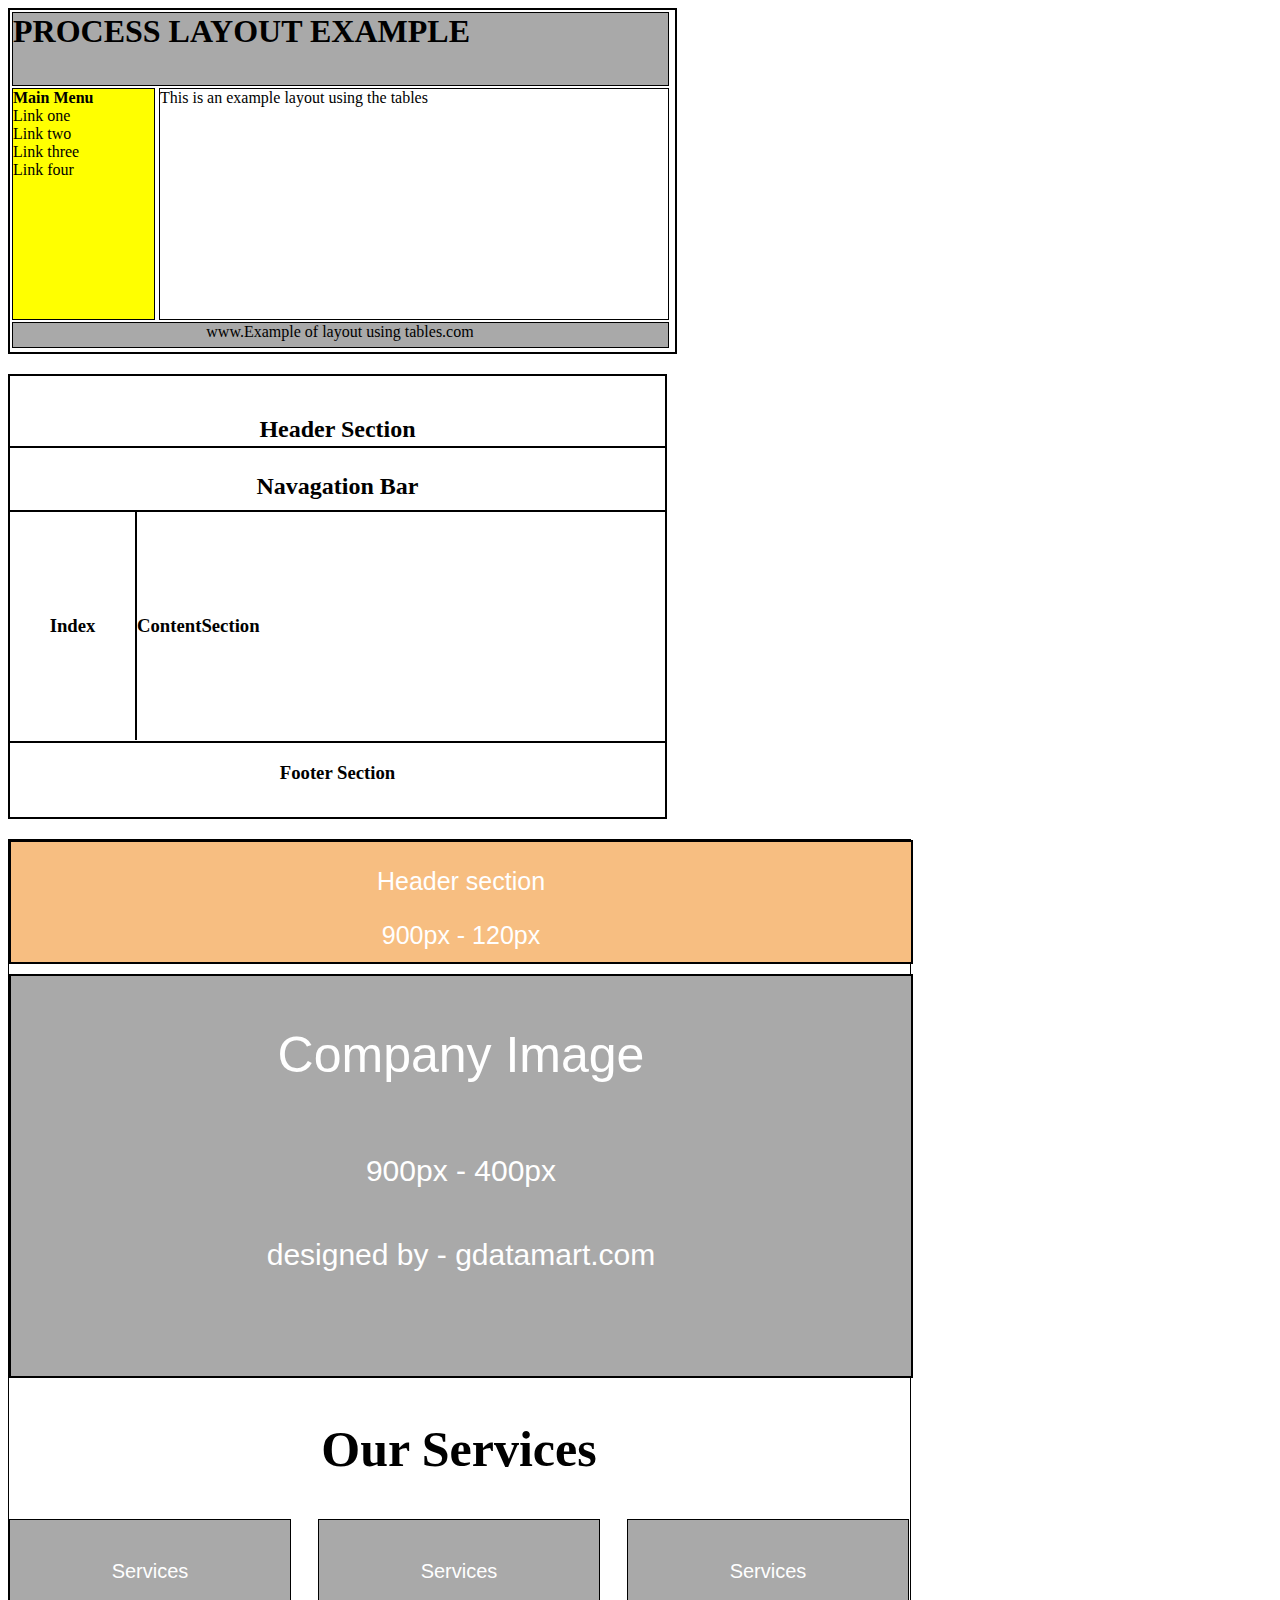
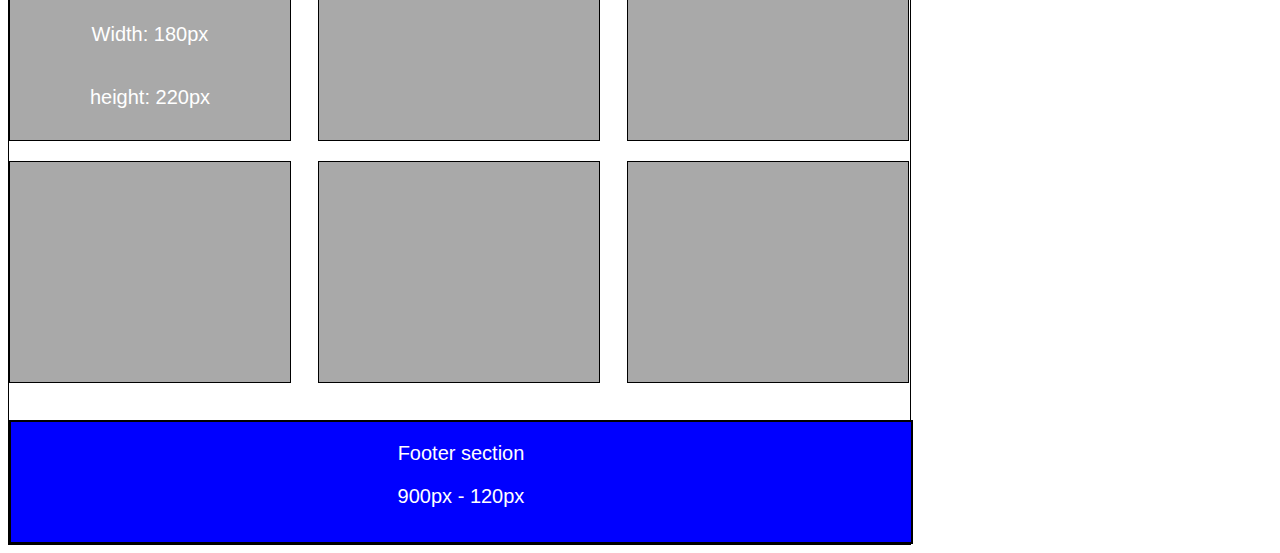
<file: BTTHSO1/index.html>
<!doctype html>
<html lang="en">
<head>
    <meta charset="UTF-8">
    <meta name="viewport"
          content="width=device-width, user-scalable=no, initial-scale=1.0, maximum-scale=1.0, minimum-scale=1.0">
    <meta http-equiv="X-UA-Compatible" content="ie=edge">
    <link rel="stylesheet" href="style.css">
    <title>BAI TAP THƯC HANH SO 1</title>
    
</head>
<body>
<div id="tongQuat">
    <div class="Process">
        <header class="header">
            <h1> PROCESS LAYOUT EXAMPLE</h1>
        </header>
        <div class="left">
            <ul>
                <li><a>Main Menu</a></li>
                <li>Link one</li>
                <li>Link two</li>
                <li>Link three</li>
                <li>Link four</li>

            </ul>
        </div>
        <div class="center">
            <p>This is an example layout using the tables</p>
        </div>
        <div class="footer">
            <p>www.Example of layout using tables.com</p>
        </div>
    </div>

    <div class="headerSection">
        <div class="headers">
            <header class="header1">
                <h2 class="h1">Header Section</h2>
                <h2 class="h2">Navagation Bar</h2>
            </header>
        </div>
        <div class="center1">
            <h3 class="index">Index</h3>
            <h3 class="ContentSection">ContentSection</h3>
        </div>
        <div class="footer1">
            <h3>Footer Section</h3>

        </div>
    </div>

    <div class="last">
        <div class="HeaserSection">
            <p>Header section</p>
            <p>900px - 120px</p>
        </div>
        <div class="CompanyImage">
            <p class="c1">Company Image</p>
            <p>900px - 400px</p>
            <p>designed by - gdatamart.com</p>
        </div>
        <div class="OutServices">
            <h2>Our Services</h2>
            <div class="row">
                <div class="image">
                    <p>Services</p>
                    <p>Width: 180px</p>
                    <p>height: 220px</p>
                </div>
                <div class="image">
                    <p>Services</p>
                </div>
                <div class="image">
                    <p>Services</p>
                </div>
            </div>
            <div class="row">
                <div class="image">
                    <p></p>
                </div>
                <div class="image">
                    <p></p>
                </div>
                <div class="image">
                    <p></p>
                </div>
            </div>
        </div>

        <div class="footer3">
            <p>Footer section</p>
            <p>900px - 120px</p>
        </div>
    </div>

</div>
</body>
</html>
</file>
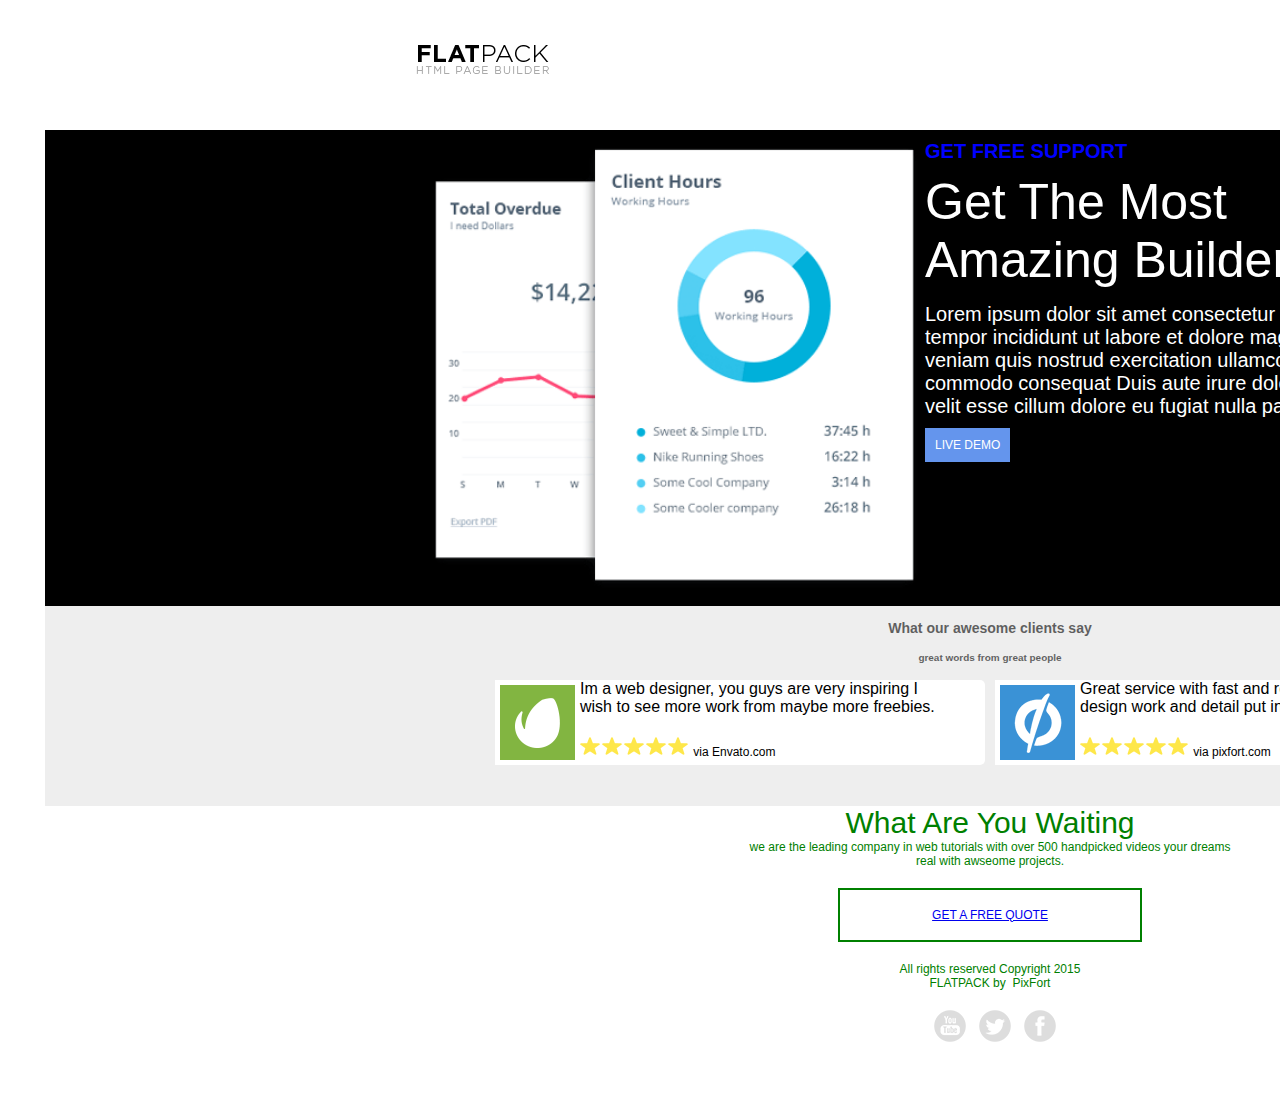
<file: BTTHSO2/page a/index.html>
<!DOCTYPE html>
<html lang="en">
<head>

    <meta charset="utf-8">
    <title></title>

    <link href="stylesheets/font-awesome.css" rel="stylesheet">

    <link rel="shortcut icon" href="images/favicon.ico">
    <link rel="apple-touch-icon" href="images/apple-touch-icon.png">
    <link rel="apple-touch-icon" sizes="72x72" href="images/apple-touch-icon-72x72.png">
    <link rel="apple-touch-icon" sizes="114x114" href="images/apple-touch-icon-114x114.png">
    <link rel="stylesheet" href="Style.css">

</head>
<body>

<div id="page" class="page">

    <div class="pixfort_normal_1" id="section_normal_1">
        <div class="header_style pix_builder_bg">
            <div class="container">
                <div class="sixteen columns">
                    <div class="one-third column alpha">
                        <img src="images/1_normal/logo.png" alt="">
                    </div>
                    <div class="two-thirds column omega">
                            <a href="#" class="slow_fade social_button"><img src="images/social_icons/yt.png" alt=""></a>
                            <a href="#" class="slow_fade social_button"><img src="images/social_icons/twitter.png" alt=""></a>
                            <a href="#" class="slow_fade social_button"><img src="images/social_icons/facebook.png" alt=""></a>
      			       <div class="htext_style">
                            <span class="editContent">
                                <span class="pix_text">Stay connected</span>
                            </span>
                        </div>
                    </div>
  		        </div>
            </div><!-- container -->
        </div>
    </div><div class="big_padding dark pix_builder_bg" id="section_normal_4_2">
        <div class="container">
            <div class="sixteen columns">
                <div class="eight columns alpha pix_container">
                    <img src="images/main/software-img-4.png" class="img_style" alt="">
                </div>
                <div class="eight columns omega">
                        <span class="bold_text big_text blue_text editContent">GET FREE SUPPORT</span>
                        <p class="big_title bold_text editContent">Get The Most Amazing Builder!</p>
                        <p class="normal_text light_gray editContent">Lorem ipsum dolor sit amet consectetur adipiscing elit sed do eiusmod tempor incididunt ut labore et dolore magna aliqua Ut enim ad minim veniam quis nostrud exercitation ullamco laboris nisi ut aliquip ex commodo consequat Duis aute irure dolor in reprehenderit in voluptate velit esse cillum dolore eu fugiat nulla pariatur.</p>
                        <a href="#" class="pix_button btn_normal pix_button_flat blue_bg bold_text">
                            <i class="pi pixicon-eye"></i> 
                            <span>LIVE DEMO</span>
                        </a> 
                </div>
            </div>
        </div>
    </div><div class="pixfort_normal_1" id="section_normal_6">
        <div class="envato_unbounce pix_builder_bg">
            <div class="container">
                <h3 class="L1_style">
                    <span class="editContent pix_text">What our awesome clients say</span>
                </h3>
                <h5 class="L2_style">
                    <span class="editContent pix_text">great words from great people</span>
                </h5>
                <div class="eight columns stbox alpha">
                    <div class="box_1 pix_builder_bg">
                        <div class="b_style">
                            <img src="images/testimonials/envato-logo.png" class="logo_style" alt="">
                       </div>
                       <div class="txt_style">
                            <p class="txt editContent">Im a web designer, you guys are very inspiring I wish to see more work from maybe more freebies.</p>
                            <span class="stars_span">
                                <img src="images/1_normal/stars.original.png" alt="">
                                <span class="env_st editContent ">
                                    <span class="pix_text">via Envato.com</span>
                                </span>
                            </span>
                       </div>
                   </div>
                </div>
                <div class="eight columns stbox omega">
                    <div class="box_2 pix_builder_bg">
                        <div class="b_style">
                            <img src="images/testimonials/unboune-logo.png" class="logo_style" alt="">
                       </div>
                       <div class="txt_style">
                            <p class="txt editContent">Great service with fast and relible support The design work and detail put into themes are great.</p>
                            <span class="stars_span">
                                <img src="images/1_normal/stars.original.png" alt="">
                                <span class="env_st editContent ">
                                    <span class="pix_text">via pixfort.com</span>
                                </span>
                            </span>
                        </div>
                    </div>
                </div>
            </div>
        </div>
    </div><div class="pixfort_agency_14" id="section_agency_5">
			<div class="foot_st pix_builder_bg">
				<div class="container ">
					<div class="sixteen columns center_text">
						<div class="f1_style"><span class="editContent"><span class="pix_text">What Are You Waiting</span></span></div>
						<div class="f2_style"><span class="editContent"><span class="pix_text">we are the leading company in web tutorials with over 500 handpicked videos your dreams real with awseome projects.</span></span></div>
						<div class="second_link">
							<span class="get_2_btn "><a class="slow_fade" href="#">GET A FREE QUOTE</a></span>
						</div>
						<div class="rights_st"><span class="editContent"><span class="pix_text">All rights reserved Copyright 2015</span></span></div>
						<span class="editContent">
							<span class="pix_text">
								<span class="rights_st">FLATPACK by&nbsp;</span>   <span class="pixfort_st">PixFort</span>
							</span>
						</span>
						<div class="clearfix"></div>
						<div class="center_btn center_text pix_inline_block">
							<a href="#" class="slow_fade social_button "><img src="images/social_icons/yt.png"></a>
							<a href="#" class="slow_fade social_button"><img src="images/social_icons/twitter.png"></a>
							<a href="#" class="slow_fade social_button"><img src="images/social_icons/facebook.png"></a>
						</div>
				</div>
			</div>
		</div>
	</div></div>


</body>
</html>
</file>
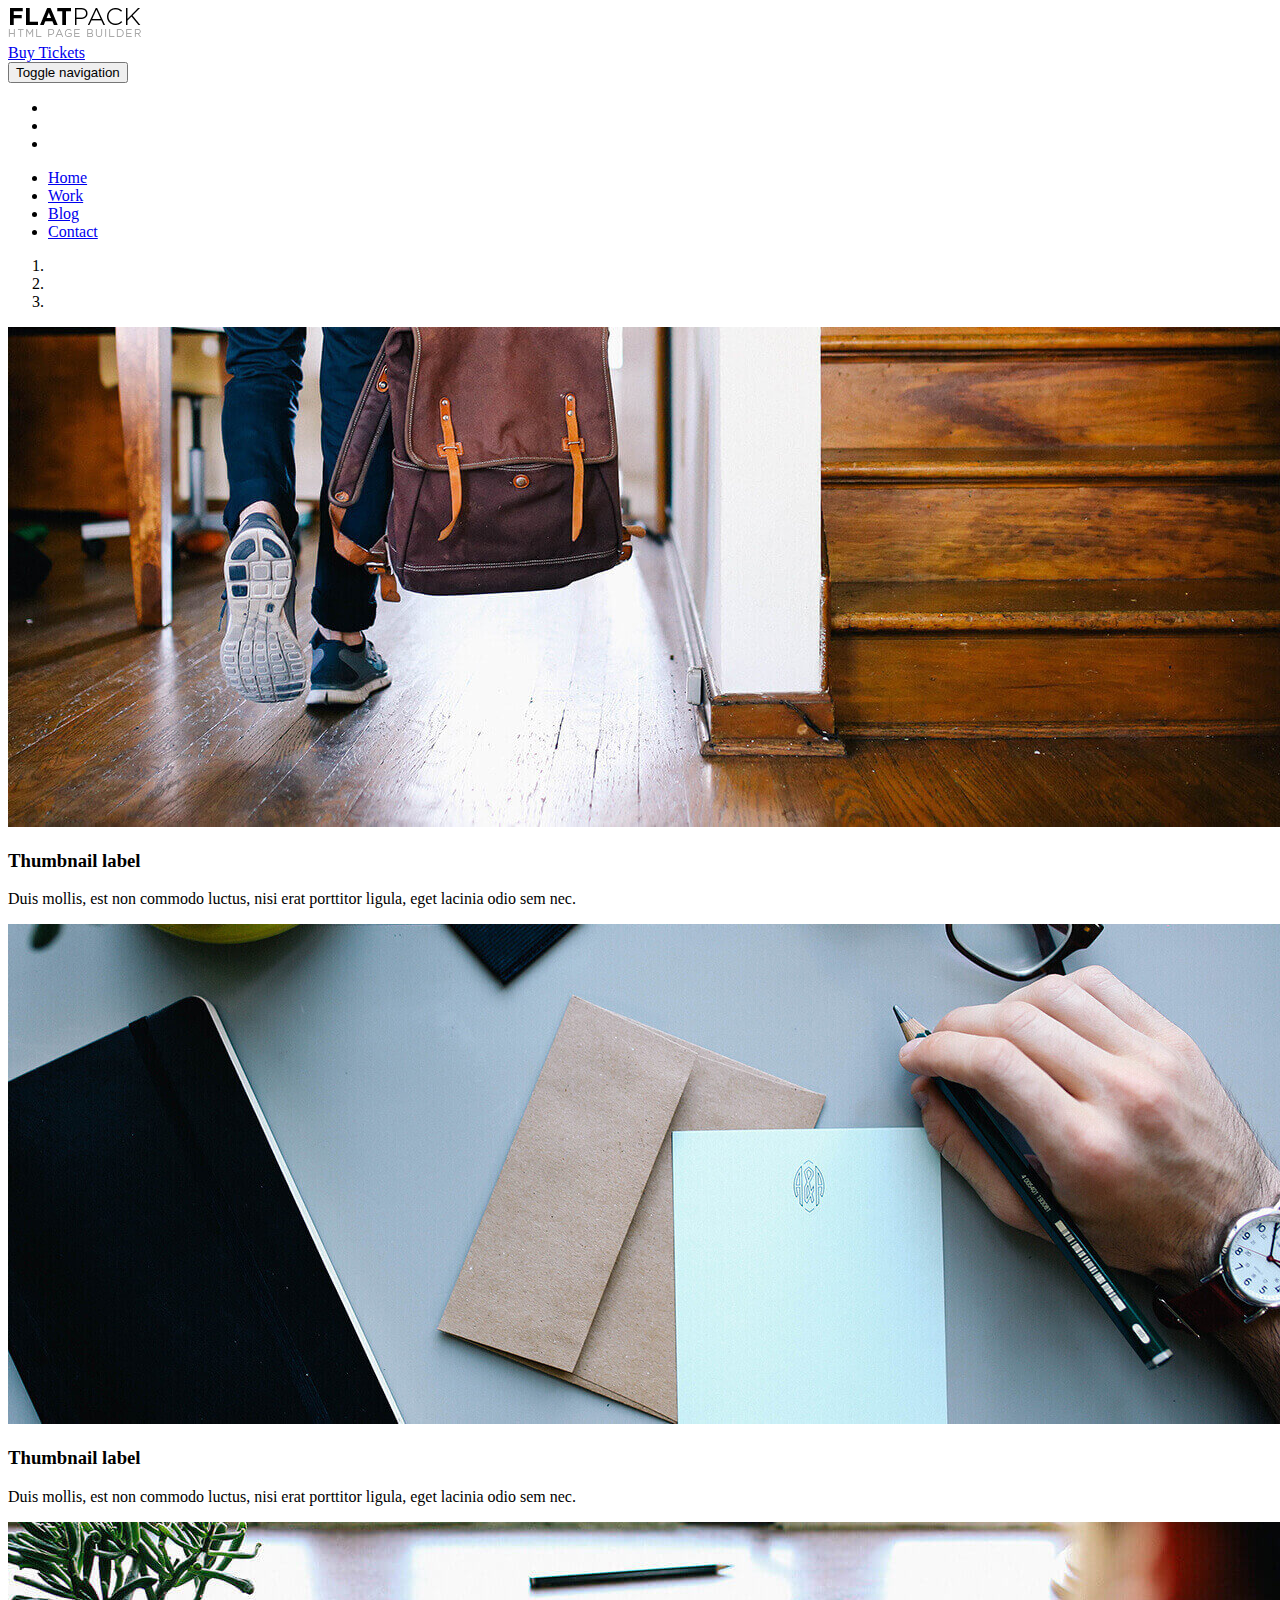
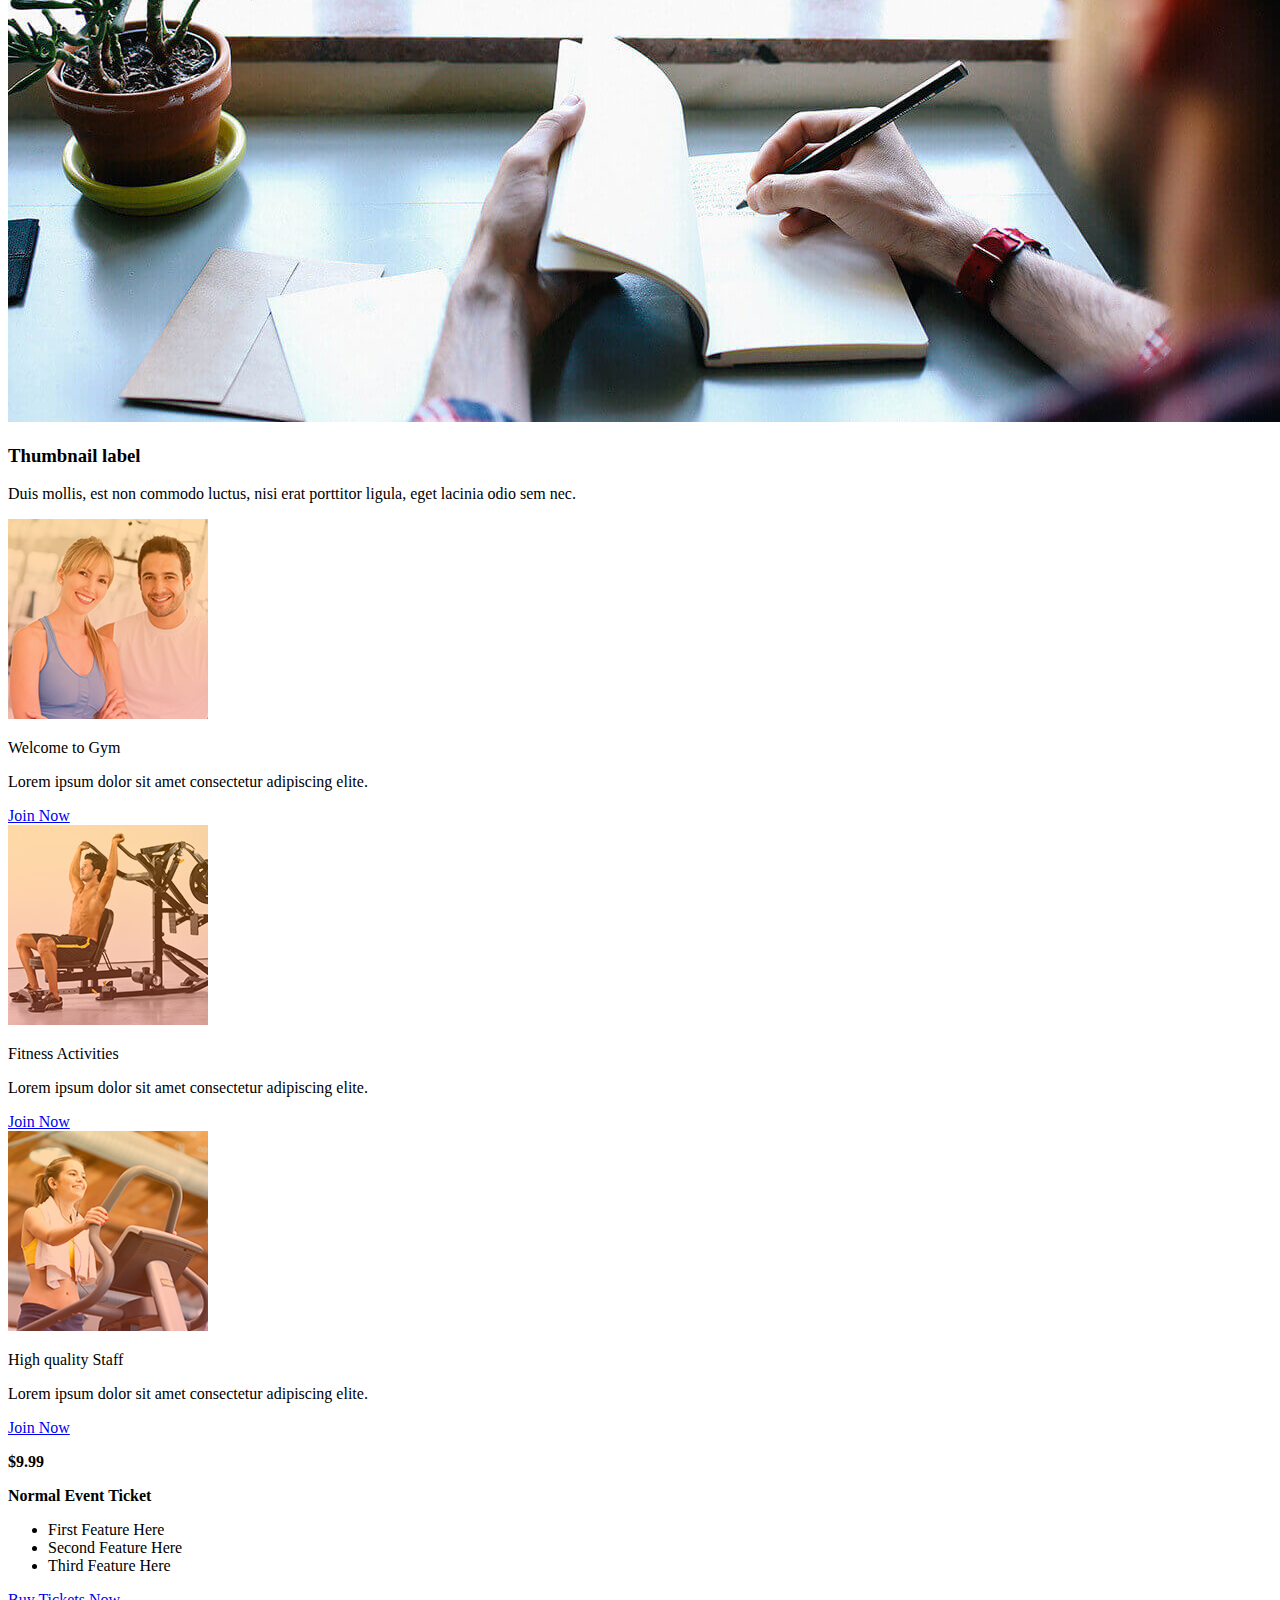
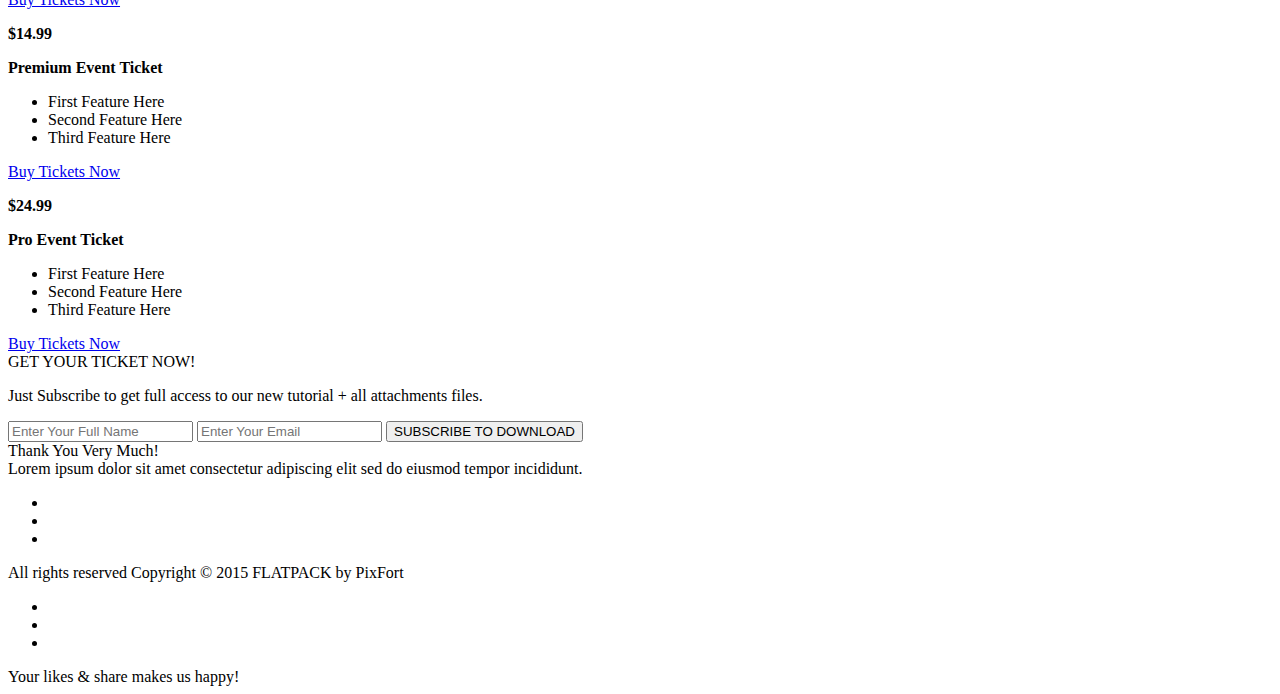
<file: BTTHSO2/page b/index.html>
<!DOCTYPE html>
<html lang="en">
<head>
    <meta charset="utf-8">
    <title></title>
    <link href="stylesheets/font-awesome.css" rel="stylesheet">
    <link rel="shortcut icon" href="images/favicon.ico">
    <link rel="apple-touch-icon" href="images/apple-touch-icon.png">
    <link rel="apple-touch-icon" sizes="72x72" href="images/apple-touch-icon-72x72.png">
    <link rel="apple-touch-icon" sizes="114x114" href="images/apple-touch-icon-114x114.png">
</head>
<body>
<div id="page" class="page">            
    <div class="light_gray_bg small_padding pix_builder_bg" id="section_text_2">
            <div class="container">
                <div class="eight columns alpha mobile_center">
                    <img class="extra_small_padding padding_left_10" src="images/main/logo.png" alt="">
                </div>
                <div class="eight columns omega right_text mobile_center">
                    <a href="#" class="pix_button btn_normal small_wide_button small_bold bold_text orange_bg ">
                        <span>Buy Tickets</span>
                    </a> 
                </div>
            </div>
        </div>


        <div class="" id="section_header_1">
            <div class="header_style header_nav_1 pix_builder_bg">
                <div class="container">
                    <div class="sixteen columns firas2">
                        <nav role="navigation" class="navbar navbar-white navbar-embossed navbar-lg pix_nav_1">
                            <div class="containerss">                            
                                <div class="navbar-header">
                                    <button data-target="#navbar-collapse-02" data-toggle="collapse" class="navbar-toggle" type="button">
                                        <span class="sr-only">Toggle navigation</span>
                                    </button>
                                    
                                </div>
                                <div class="padding_25 right_socials">
                                        <ul class="bottom-icons">
                                            <li><a class="pi pixicon-facebook2 light_gray" href="#fakelink"></a></li>
                                            <li><a class="pi pixicon-twitter2 light_gray" href="#fakelink"></a></li>
                                            <li><a class="pi pixicon-instagram light_gray" href="#fakelink"></a></li>
                                        </ul>
                                    </div>
                                <div id="navbar-collapse-02" class="collapse navbar-collapse">
                                    <ul class="nav navbar-nav navbar-left">
                                        <li class="active propClone"><a href="#">Home</a></li>
                                        <li class="propClone"><a href="#">Work</a></li>
                                        <li class="propClone"><a href="#">Blog</a></li>
                                        <li class="propClone"><a href="#">Contact</a></li>
                                    </ul>
                                </div><!-- /.navbar-collapse -->
                            </div><!-- /.container -->
                        </nav>
                    </div>
                </div><!-- container -->
            </div>
        </div>
		<div class="pixfort_pix_slider pix_builder_bg" id="section_slider">
        <div class="container">
            <div class="sixteen columns">
                <div id="myCarousel" class="carousel slide" data-interval="false">    					
                    <!-- Indicators -->
                    <ol class="carousel-indicators">
                        <li data-target="#myCarousel" data-slide-to="0" class="active"></li>
                        <li data-target="#myCarousel" data-slide-to="1"></li>
                        <li data-target="#myCarousel" data-slide-to="2"></li>
                    </ol>
                    <!-- Wrapper for slides -->
                    <div class="carousel-inner">
                        <div class="item active">
                            <img src="images/main/image-1.jpg" alt="">
                            <div class="carousel-caption editContent">
                                <h3>Thumbnail label</h3>
                                <p>Duis mollis, est non commodo luctus, nisi erat porttitor ligula, eget lacinia odio sem nec.</p>
                            </div>
                        </div>
                        <div class="item">
                            <img src="images/main/image-2.jpg" alt="">
                            <div class="carousel-caption editContent">
                                <h3>Thumbnail label</h3>
                                <p>Duis mollis, est non commodo luctus, nisi erat porttitor ligula, eget lacinia odio sem nec.</p>
                            </div>
                        </div>
                        <div class="item">
                            <img src="images/main/image-3.jpg" alt="">
                            <div class="carousel-caption editContent">
                                <h3>Thumbnail label</h3>
                                <p>Duis mollis, est non commodo luctus, nisi erat porttitor ligula, eget lacinia odio sem nec.</p>
                            </div>
                        </div>
                    </div>
                    <!-- Controls -->
                    <a class="left carousel-control fui-arrow-left" href="#myCarousel" data-slide="prev"></a>
                    <a class="right carousel-control fui-arrow-right" href="#myCarousel" data-slide="next"></a>
                </div>
            </div>
        </div><!-- /.container -->
    </div><div class="pixfort_gym_13 pix_builder_bg" id="section_gym_4">
    <div class="gym_life">
    	<div class="container">
    		<div class="sixteen columns  gym_life">

               <div class="top_padding">
                    <div class="one-third column alpha">
                        <div class="part_st">
                            <div class="img_gym_st"><img src="images/13_gym/1.jpg" class="logo_style" alt=""></div>
            				<div class="text_gym_style">
            					<p class="gym_st"><span class="editContent">Welcome to Gym</span></p>
            					<p class="gym_text"><span class="editContent">Lorem ipsum dolor sit amet consectetur adipiscing elite.</span></p>
            				</div>

                            <span class="link_3_btn editContent"><a class="slow_fade pix_text" href="#">Join Now</a></span>
                        </div>
                    </div>
                    <div class="one-third column ">
                        <div class="part_st">
        					<div class="img_gym_st"><img src="images/13_gym/2.jpg" class="logo_style" alt=""></div>
            				<div class="text_gym_style">
            					<p class="gym_st"><span class="editContent">Fitness Activities</span></p>
            					<p class="gym_text"><span class="editContent">Lorem ipsum dolor sit amet consectetur adipiscing elite.</span></p>
            				</div>
                            <span class="link_3_btn editContent"><a class="slow_fade pix_text" href="#">Join Now</a></span>
                        </div>
                    </div>
                    <div class="one-third column  omega">
                        <div class="part_st">
        					<div class="img_gym_st"><img src="images/13_gym/3.jpg" class="logo_style" alt=""></div>
            				<div class="text_gym_style">
            					<p class="gym_st"><span class="editContent">High quality Staff</span></p>
            					<p class="gym_text"><span class="editContent">Lorem ipsum dolor sit amet consectetur adipiscing elite.</span></p>
            				</div>
                            <span class="link_3_btn editContent">
                                    <a class="slow_fade pix_text" href="#">Join Now</a>
                            </span>
                        </div>
                    </div>
                </div>
        	</div>
    	</div>
    </div>
    </div><div class="center_text  padding_bottom_60 light_gray_bg pix_builder_bg" id="section_intro_title">
            <div class="container ">       
                    <div class="one-third column">
                        <div class="flat_pricing pix_builder_bg">
                            <p class="big_title blue_text editContent">
                                <strong>$9.99</strong>
                            </p>
                            <p class="light_gray editContent">
                                <strong>Normal Event Ticket</strong>
                            </p>
                            <ul class="flat_pricing_list light_gray">
                                <li class="pix_text">
                                    <span class="editContent">
                                        First Feature Here
                                    </span>
                                </li>
                                <li class="pix_text">
                                    <span class="editContent">
                                        Second Feature Here
                                    </span>
                                </li>
                                <li class="pix_text">
                                    <span class="editContent">
                                        Third Feature Here
                                    </span>
                                </li>
                            </ul>
                            <a href="#" class="active_bg_open pix_button btn_normal btn_big bold_text blue_bg ">
                                <span>Buy Tickets Now</span>
                            </a> 
                        </div>
                    </div>
                    <div class="one-third column">
                        <div class="flat_pricing pix_builder_bg">
                            <p class="big_title orange margin_bottom_10 editContent">
                                <strong>$14.99</strong>
                            </p>
                            <p class="light_gray editContent">
                                <strong>Premium Event Ticket</strong>
                            </p>
                            <ul class="flat_pricing_list light_gray">
                                <li class="pix_text">
                                    <span class="editContent">
                                        First Feature Here
                                    </span>
                                </li>
                                <li class="pix_text">
                                    <span class="editContent">
                                        Second Feature Here
                                    </span>
                                </li>
                                <li class="pix_text">
                                    <span class="editContent">
                                        Third Feature Here
                                    </span>
                                </li>
                            </ul>
                            <a href="#" class="active_bg_open pix_button btn_normal btn_big bold_text orange_bg ">
                                <span>Buy Tickets Now</span>
                            </a> 
                        </div>
                    </div>
                    <div class="one-third column">
                        <div class="flat_pricing pix_builder_bg">
                            <p class="big_title blue_text editContent">
                                <strong>$24.99</strong>
                            </p>
                            <p class="light_gray editContent">
                                <strong>Pro Event Ticket</strong>
                            </p>
                            <ul class="flat_pricing_list light_gray">
                                <li class="pix_text">
                                    <span class="editContent">
                                        First Feature Here
                                    </span>
                                </li>
                                <li class="pix_text">
                                    <span class="editContent">
                                        Second Feature Here
                                    </span>
                                </li>
                                <li class="pix_text">
                                    <span class="editContent">
                                        Third Feature Here
                                    </span>
                                </li>
                            </ul>
                            <a href="#" class="active_bg_open pix_button btn_normal btn_big bold_text blue_bg ">
                                <span>Buy Tickets Now</span>
                            </a> 
                        </div>
                    </div>
            </div>
        </div><div class="pixfort_party_15" id="section_party_3">
        <div class="subscribe pix_builder_bg">
            <div class="container">
                <div class="sixteen columns">
                    <div class="text_input pix_builder_bg">
                        <div class="headtext_style">
                            <span class="editContent">
                                <span class="pix_text">
                                    GET YOUR TICKET NOW!
                                </span>
                            </span>
                        </div>
                        <div class="segment pix_builder_bg"></div>
                        <span class="editContent">
                            <p class="subtext_style">
                                Just Subscribe to get full access to our new tutorial + all attachments files.
                            </p>
                        </span>
                        <div class="contact_st">
                            <form id="contact_form" pix-confirm="hidden_pix_15">
                                <div id="result"></div>
                                <input type="text" name="name" id="name" placeholder="Enter Your Full Name" class="pix_text">
                                <input type="email" name="email" id="email" placeholder="Enter Your Email" class="pix_text">
                                <button class="subscribe_btn pix_text" id="submit_btn_15">
                                    <span class="editContent">SUBSCRIBE TO DOWNLOAD</span>
                                </button>
                            </form>
                        </div>
                    </div>
                </div>
            </div>
        </div>
    </div>    
    <div id="hidden_pix_15" class="confirm_page confirm_page_15 pix_builder_bg">
        <div class="pixfort_party_15">
            <div class="confirm_header">
                <span class="editContent">
                    <span class="pix_text">
                        Thank You Very Much!
                    </span>
                </span>
            </div>
            <div class="confirm_text">
                <span class="editContent">
                    <span class="pix_text">
                        Lorem ipsum dolor sit amet consectetur adipiscing elit sed do eiusmod tempor incididunt.
                    </span>
                </span>
            </div>
            <div class="center_text padding_bottom_60">
                <ul class="bottom-icons confirm_icons center_text big_title pix_inline_block">
                    <li><a class="pi pixicon-facebook6 white" href="#fakelink"></a></li>
                    <li><a class="pi pixicon-twitter6 white" href="#fakelink"></a></li>
                    <li><a class="pi pixicon-googleplus7 white" href="#fakelink"></a></li>
                </ul>
            </div>
        </div>
    </div><div class="pixfort_party_15" id="section_party_4">
        <div class="foot_st pix_builder_bg">
           <div class="container">
                <div class="sixteen columns">
                    <div class="seven columns alpha">
                        <span class="editContent">
                            <span class="pix_text">
                                <span class="rights_st"> All rights reserved Copyright © 2015 FLATPACK by
                                    <span class="pixfort_st">PixFort</span>
                                </span>
                            </span>
                        </span>
                    </div>
                    <div class="nine columns omega ">
                        <div class="socbuttons">
                           <div class="soc_icons pix_builder_bg">
                                <ul class="bottom-icons">
                                    <li><a class="pi pixicon-facebook2 normal_gray" href="#fakelink"></a></li>
                                    <li><a class="pi pixicon-twitter2 normal_gray" href="#fakelink"></a></li>
                                    <li><a class="pi pixicon-instagram normal_gray" href="#fakelink"></a></li>
                                </ul>
                            </div>
                            <div class="likes_st">
                                <span class="editContent">
                                    <span class="pix_text">Your likes &amp; share makes us happy!</span>
                                </span>
                            </div>
                        </div>
                    </div>
                </div>
            </div>
        </div>
    </div></div>

</body>
</html>
</file>
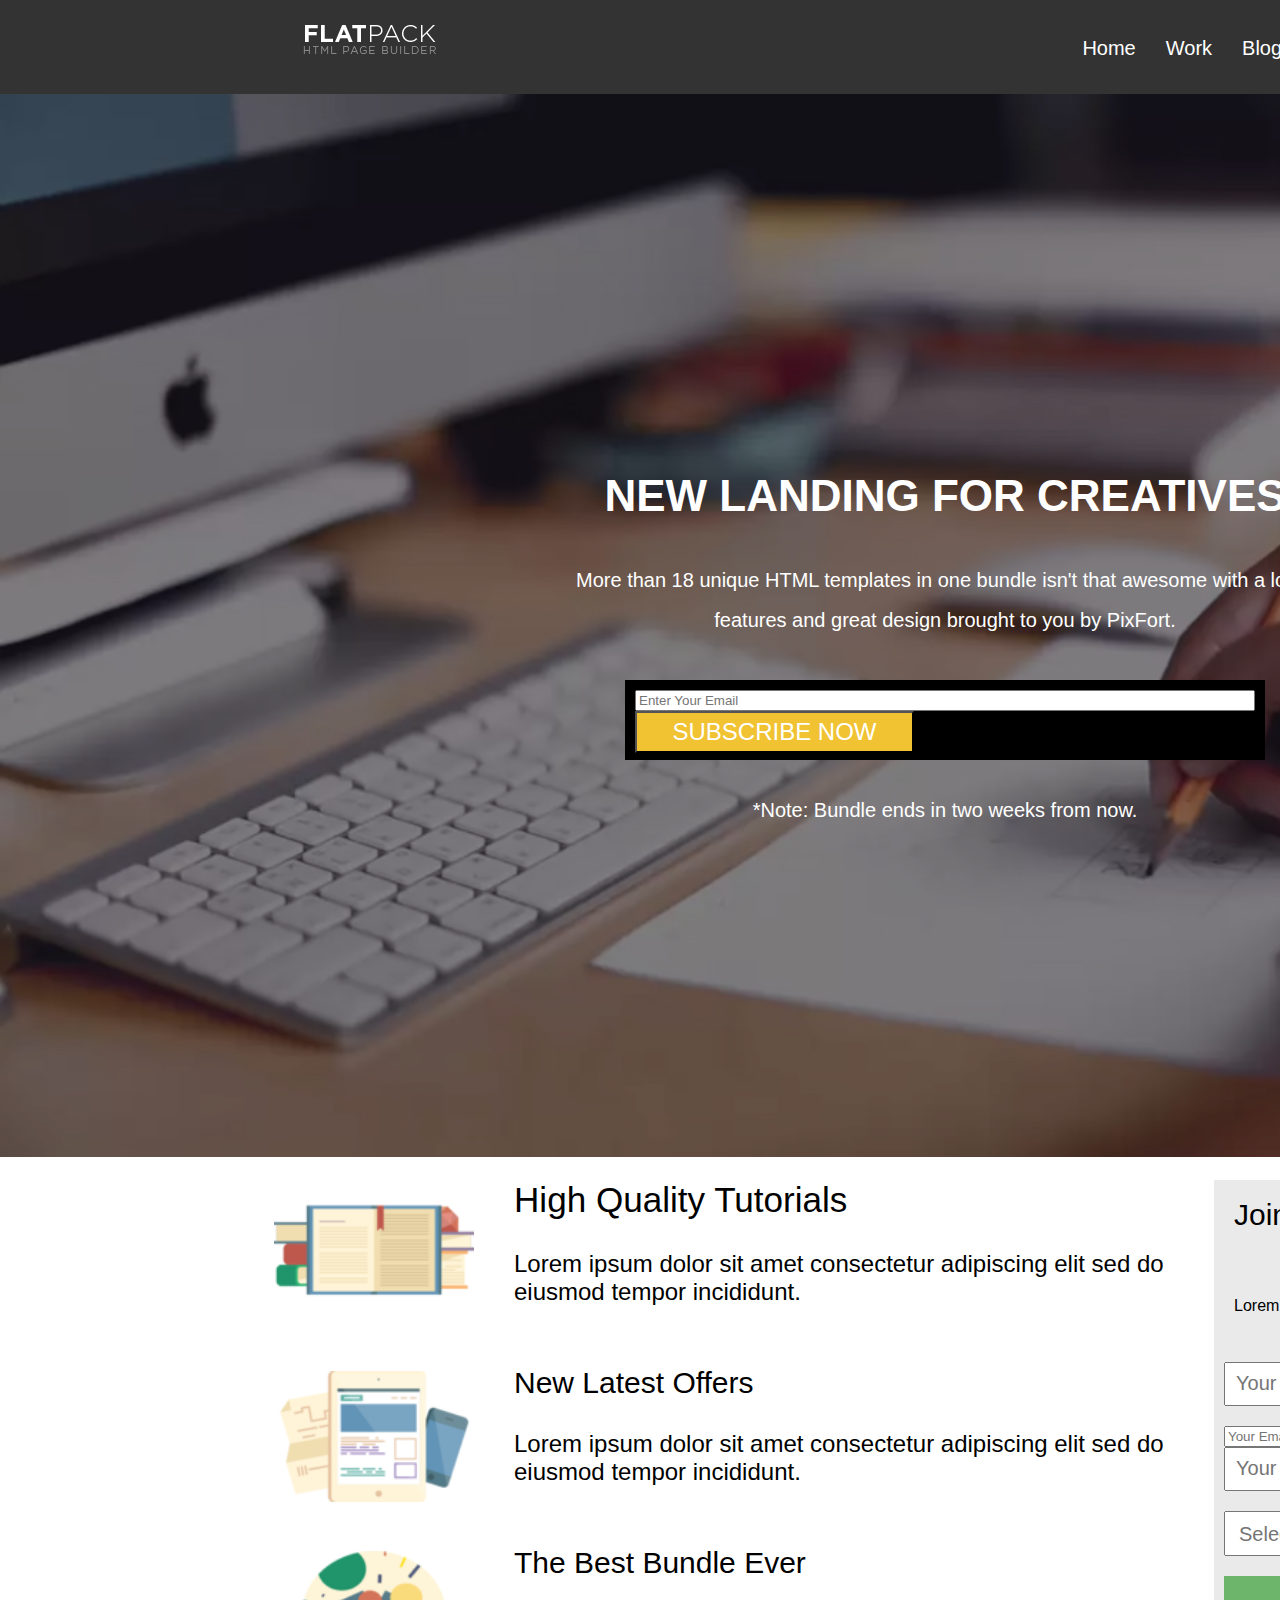
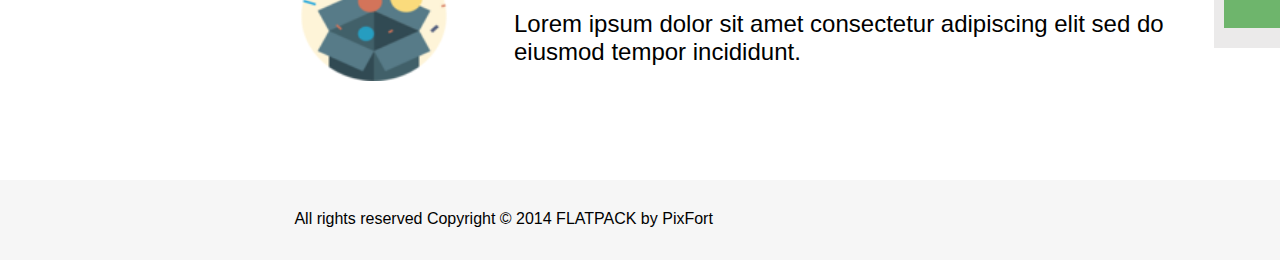
<file: BTTHSO2/page c/index.html>
<!DOCTYPE html>
<html lang="en">
<head>
    <meta charset="utf-8">
    <title></title>
    <link href="stylesheets/font-awesome.css" rel="stylesheet">
    <link rel="shortcut icon" href="images/favicon.ico">
    <link rel="apple-touch-icon" href="images/apple-touch-icon.png">
    <link rel="apple-touch-icon" sizes="72x72" href="images/apple-touch-icon-72x72.png">
    <link rel="apple-touch-icon" sizes="114x114" href="images/apple-touch-icon-114x114.png">
    <link rel="stylesheet" href="style.css">

</head>
<body>

<div id="page" class="page">
<div class="pixfort_normal_1" id="section_header_2_dark">
        <div class=" header_nav_1 dark pix_builder_bg">
            <div class="container">
                <div class="sixteen columns firas2">
                    <nav role="navigation" class="navbar navbar-white navbar-embossed navbar-lg pix_nav_1">
                        <div class="containerss">
                            <div class="navbar-header">
                                <button data-target="#navbar-collapse-02" data-toggle="collapse" class="navbar-toggle pix_text" type="button">
                                    <span class="sr-only ">Toggle navigation</span>
                                </button>
                                <img src="images/main/logo-dark.png" class="pix_nav_logo" alt="">                
                            </div>
                            <div id="navbar-collapse-02" class="collapse navbar-collapse">
                                <ul class="nav navbar-nav navbar-right">
                                    <li class="active propClone"><a href="#">Home</a></li>
                                    <li class="propClone"><a href="#">Work</a></li>
                                    <li class="propClone"><a href="#">Blog</a></li>
                                    <li class="propClone"><span class="text_span editContent">(+103) 55-323-34</span></li>
                                    <li class="propClone icon-item"><a class="pi pixicon-facebook2" href="#fakelink"></a></li>
                                    <li class="propClone icon-item"><a class="pi pixicon-twitter2" href="#fakelink"></a></li>
                                    <li class="propClone icon-item"><a class="pi pixicon-instagram" href="#fakelink"></a></li>
                                </ul>
                            </div><!-- /.navbar-collapse -->
                        </div><!-- /.container -->
                    </nav>
                </div>
            </div><!-- container -->
        </div>
    </div><div class="pixfort_normal_1 creative_video_header" id="section_pix_4">
        <div class="has-video creative_header">
            <div class="mask"></div>
                <div class="pix_video_div section_video">
                    <video autoplay="" poster="images/video/video_bg.jpg" class="bgvid" loop="">
                        <source src="images/video/video_bg.webm" type="video/webm">
                        <source src="images/video/video_bg.mp4" type="video/mp4">
                        <source src="images/video/video_bg.ogv" type="video/ogv">
                    </video>
                </div>
                <div class="section_wrapper clearfix">
                    <div class="container">
                        <div class="sixteen columns context_style">
                            <div class="title_style">
                                <span class="editContent">
                                    <span class="pix_text">NEW LANDING FOR CREATIVES</span>
                                </span>
                            </div>
                            <div class="subtitle_style">
                                <span class="creative_h_text">
                                    <span class="editContent"><span class="pix_text">More than 18 unique HTML templates in one bundle isn't that awesome with a lot of features and great design brought to you by PixFort.</span></span>
                                </span>
                            </div>
                        <div class="email_subscribe pix_builder_bg">
                            <form id="contact_form" pix-confirm="hidden_pix_1">
                                <input type="email" name="email" id="email" placeholder="Enter Your Email" class="pix_text">
                                <button class="subscribe_btn pix_text" id="subscribe_btn_1">SUBSCRIBE NOW</button>
                                <div id="result"></div>
                            </form>
                        </div>
                        <div class="note_st">
                            <span class="creative_note"><span class="editContent"><span class="pix_text">*Note: Bundle ends in two weeks from now.</span></span></span>
                        </div>
                    </div>
                </div><!-- container -->
            </div>
        </div>
    </div>
    <div id="hidden_pix_1" class="confirm_page confirm_page_1 pix_builder_bg">
        <div class="pixfort_normal_1">
            <div class="confirm_logo">
                <span class="conf_img">
                    <img src="images/video/confirm1.png" alt="">
                </span>
            </div>
            <div class="confirm_header">
                <span class="editContent">
                    <span class="pix_text">THANK YOU FOR SUBSCRIPTION</span>
                </span>
            </div>
            <div class="confirm_text">
                <span class="editContent">
                    <span class="pix_text">Our service is astonishingly thin and light.</span>
                </span>
            </div>
            <div class="confirm_social">
                <div class="confirm_social_box pix_builder_bg">
                    <a href="https://twitter.com/share" class="twitter-share-button" data-via="pixfort" data-count="none">Tweet</a>
                        <span class="confirm_gp">
                            <span class="g-plusone " data-size="medium" data-annotation="none"></span>
                        </span>
                    <div class="fb-like" data-href="http://themeforest.net/item/flatpack-landing-pages-pack-with-page-builder/10591107" data-layout="button" data-action="like" data-show-faces="false" data-share="false"></div>
                </div>
            </div>
        </div>
    </div>
    <div class="section_pointer" pix-name="video"></div><div class="pixfort_university_6" id="section_university_5">
            <div class="join_us_section pix_builder_bg">
               <div class="container">
                <div class="sixteen columns">
                    <div class="ten columns  alpha">
                        <div class="zone_left">
                            <div class="psingle_item">
                             <div class="icon_st"> <img src="images/6_university/icon_1.png" alt=""></div>
                             <div class="text_st">
                                <h3 class="title_st editContent">High Quality Tutorials</h3>
                                <h6 class="subject_st editContent">Lorem ipsum dolor sit amet consectetur adipiscing elit sed do eiusmod tempor incididunt.</h6>
                            </div>
                        </div>
                        <div class="clearfix"></div>
                        <div class="psingle_item">
                         <div class="icon_st"> <img src="images/6_university/icon_2.png" alt=""></div>
                         <div class="text_st">
                            <p class="title_st editContent">New Latest Offers</p>
                            <p class="subject_st editContent">Lorem ipsum dolor sit amet consectetur adipiscing elit sed do eiusmod tempor incididunt.</p>
                        </div>
                    </div>
                    <div class="clearfix"></div>
                    <div class="psingle_item">
                     <div class="icon_st"> <img src="images/6_university/icon_3.png" alt=""></div>
                     <div class="text_st">
                        <p class="title_st editContent">The Best Bundle Ever</p>
                        <p class="subject_st editContent">Lorem ipsum dolor sit amet consectetur adipiscing elit sed do eiusmod tempor incididunt.</p>
                    </div>
                </div>
            </div>
        </div>
        <div class="six columns omega">
            <div class="substyle pix_builder_bg">
                <div class="title-style"><span class="editContent"><span class="pix_text">Join Us Now</span></span></div>
                <br>
                <div class="text-style">
                  <span class="editContent"><span class="pix_text">Lorem ipsum dolor sit amet consectetur.</span></span>
              </div><br>
              <div class="clearfix"></div>
              <form id="contact_form" pix-confirm="hidden_pix_6">
                <div id="result"></div>
                <input type="text" name="name" id="name" placeholder="Your Full Name" class="pix_text">
                <input type="email" name="email" id="email" placeholder="Your Email" class="pix_text">
                <input type="text" name="number" id="number" placeholder="Your Phone Number" class="pix_text">
                <div class="select_st">
                    <select id="countries" name="countries" class="pix_text">
                        <option value="">Select a Country</option>
                        <option value="Afghanistan">Afghanistan</option>
                        <option value="Aland Islands">Aland Islands</option>
                        <option value="Albania">Albania</option>
                        <option value="Algeria">Algeria</option>
                        <option value="American Samoa">American Samoa</option>
                        <option value="Andorra">Andorra</option>
                        <option value="Angola">Angola</option>
                        <option value="Anguilla">Anguilla</option>
                        <option value="Antarctica">Antarctica</option>
                        <option value="Antigua and Barbuda">Antigua and Barbuda</option>
                        <option value="Argentina">Argentina</option>
                        <option value="Armenia">Armenia</option>
                        <option value="Aruba">Aruba</option>
                        <option value="Australia">Australia</option>
                        <option value="Austria">Austria</option>
                        <option value="Azerbaijan">Azerbaijan</option>
                        <option value="Bahamas">Bahamas</option>
                        <option value="Bahrain">Bahrain</option>
                        <option value="Bangladesh">Bangladesh</option>
                        <option value="Barbados">Barbados</option>
                        <option value="Belarus">Belarus</option>
                        <option value="Belgium">Belgium</option>
                        <option value="Belize">Belize</option>
                        <option value="Benin">Benin</option>
                        <option value="Bermuda">Bermuda</option>
                        <option value="Bhutan">Bhutan</option>
                        <option value="Bolivia">Bolivia</option>
                        <option value="Bosnia and Herzegovina">Bosnia and Herzegovina</option>
                        <option value="Botswana">Botswana</option>
                        <option value="Bouvet Island">Bouvet Island</option>
                        <option value="Brazil">Brazil</option>
                        <option value="British Indian Ocean Territory">British Indian Ocean Territory</option>
                        <option value="Brunei Darussalam">Brunei Darussalam</option>
                        <option value="Bulgaria">Bulgaria</option>
                        <option value="Burkina Faso">Burkina Faso</option>
                        <option value="Burundi">Burundi</option>
                        <option value="Cambodia">Cambodia</option>
                        <option value="Cameroon">Cameroon</option>
                        <option value="Canada">Canada</option>
                        <option value="Cape Verde">Cape Verde</option>
                        <option value="Cayman Islands">Cayman Islands</option>
                        <option value="Central African Republic">Central African Republic</option>
                        <option value="Chad">Chad</option>
                        <option value="Chile">Chile</option>
                        <option value="China">China</option>
                        <option value="Christmas Island">Christmas Island</option>
                        <option value="Cocos (Keeling) Islands">Cocos (Keeling) Islands</option>
                        <option value="Colombia">Colombia</option>
                        <option value="Comoros">Comoros</option>
                        <option value="Congo">Congo</option>
                        <option value="Congo, The Democratic Republic of The">Congo, The Democratic Republic of The</option>
                        <option value="Cook Islands">Cook Islands</option>
                        <option value="Costa Rica">Costa Rica</option>
                        <option value="Cote D'ivoire">Cote D'ivoire</option>
                        <option value="Croatia">Croatia</option>
                        <option value="Cuba">Cuba</option>
                        <option value="Cyprus">Cyprus</option>
                        <option value="Czech Republic">Czech Republic</option>
                        <option value="Denmark">Denmark</option>
                        <option value="Djibouti">Djibouti</option>
                        <option value="Dominica">Dominica</option>
                        <option value="Dominican Republic">Dominican Republic</option>
                        <option value="Ecuador">Ecuador</option>
                        <option value="Egypt">Egypt</option>
                        <option value="El Salvador">El Salvador</option>
                        <option value="Equatorial Guinea">Equatorial Guinea</option>
                        <option value="Eritrea">Eritrea</option>
                        <option value="Estonia">Estonia</option>
                        <option value="Ethiopia">Ethiopia</option>
                        <option value="Falkland Islands (Malvinas)">Falkland Islands (Malvinas)</option>
                        <option value="Faroe Islands">Faroe Islands</option>
                        <option value="Fiji">Fiji</option>
                        <option value="Finland">Finland</option>
                        <option value="France">France</option>
                        <option value="French Guiana">French Guiana</option>
                        <option value="French Polynesia">French Polynesia</option>
                        <option value="French Southern Territories">French Southern Territories</option>
                        <option value="Gabon">Gabon</option>
                        <option value="Gambia">Gambia</option>
                        <option value="Georgia">Georgia</option>
                        <option value="Germany">Germany</option>
                        <option value="Ghana">Ghana</option>
                        <option value="Gibraltar">Gibraltar</option>
                        <option value="Greece">Greece</option>
                        <option value="Greenland">Greenland</option>
                        <option value="Grenada">Grenada</option>
                        <option value="Guadeloupe">Guadeloupe</option>
                        <option value="Guam">Guam</option>
                        <option value="Guatemala">Guatemala</option>
                        <option value="Guernsey">Guernsey</option>
                        <option value="Guinea">Guinea</option>
                        <option value="Guinea-bissau">Guinea-bissau</option>
                        <option value="Guyana">Guyana</option>
                        <option value="Haiti">Haiti</option>
                        <option value="Heard Island and Mcdonald Islands">Heard Island and Mcdonald Islands</option>
                        <option value="Holy See (Vatican City State)">Holy See (Vatican City State)</option>
                        <option value="Honduras">Honduras</option>
                        <option value="Hong Kong">Hong Kong</option>
                        <option value="Hungary">Hungary</option>
                        <option value="Iceland">Iceland</option>
                        <option value="India">India</option>
                        <option value="Indonesia">Indonesia</option>
                        <option value="Iran, Islamic Republic of">Iran, Islamic Republic of</option>
                        <option value="Iraq">Iraq</option>
                        <option value="Ireland">Ireland</option>
                        <option value="Isle of Man">Isle of Man</option>
                        <option value="Israel">Israel</option>
                        <option value="Italy">Italy</option>
                        <option value="Jamaica">Jamaica</option>
                        <option value="Japan">Japan</option>
                        <option value="Jersey">Jersey</option>
                        <option value="Jordan">Jordan</option>
                        <option value="Kazakhstan">Kazakhstan</option>
                        <option value="Kenya">Kenya</option>
                        <option value="Kiribati">Kiribati</option>
                        <option value="Korea, Democratic People's Republic of">Korea, Democratic People's Republic of</option>
                        <option value="Korea, Republic of">Korea, Republic of</option>
                        <option value="Kuwait">Kuwait</option>
                        <option value="Kyrgyzstan">Kyrgyzstan</option>
                        <option value="Lao People's Democratic Republic">Lao People's Democratic Republic</option>
                        <option value="Latvia">Latvia</option>
                        <option value="Lebanon">Lebanon</option>
                        <option value="Lesotho">Lesotho</option>
                        <option value="Liberia">Liberia</option>
                        <option value="Libyan Arab Jamahiriya">Libyan Arab Jamahiriya</option>
                        <option value="Liechtenstein">Liechtenstein</option>
                        <option value="Lithuania">Lithuania</option>
                        <option value="Luxembourg">Luxembourg</option>
                        <option value="Macao">Macao</option>
                        <option value="Macedonia, The Former Yugoslav Republic of">Macedonia, The Former Yugoslav Republic of</option>
                        <option value="Madagascar">Madagascar</option>
                        <option value="Malawi">Malawi</option>
                        <option value="Malaysia">Malaysia</option>
                        <option value="Maldives">Maldives</option>
                        <option value="Mali">Mali</option>
                        <option value="Malta">Malta</option>
                        <option value="Marshall Islands">Marshall Islands</option>
                        <option value="Martinique">Martinique</option>
                        <option value="Mauritania">Mauritania</option>
                        <option value="Mauritius">Mauritius</option>
                        <option value="Mayotte">Mayotte</option>
                        <option value="Mexico">Mexico</option>
                        <option value="Micronesia, Federated States of">Micronesia, Federated States of</option>
                        <option value="Moldova, Republic of">Moldova, Republic of</option>
                        <option value="Monaco">Monaco</option>
                        <option value="Mongolia">Mongolia</option>
                        <option value="Montenegro">Montenegro</option>
                        <option value="Montserrat">Montserrat</option>
                        <option value="Morocco">Morocco</option>
                        <option value="Mozambique">Mozambique</option>
                        <option value="Myanmar">Myanmar</option>
                        <option value="Namibia">Namibia</option>
                        <option value="Nauru">Nauru</option>
                        <option value="Nepal">Nepal</option>
                        <option value="Netherlands">Netherlands</option>
                        <option value="Netherlands Antilles">Netherlands Antilles</option>
                        <option value="New Caledonia">New Caledonia</option>
                        <option value="New Zealand">New Zealand</option>
                        <option value="Nicaragua">Nicaragua</option>
                        <option value="Niger">Niger</option>
                        <option value="Nigeria">Nigeria</option>
                        <option value="Niue">Niue</option>
                        <option value="Norfolk Island">Norfolk Island</option>
                        <option value="Northern Mariana Islands">Northern Mariana Islands</option>
                        <option value="Norway">Norway</option>
                        <option value="Oman">Oman</option>
                        <option value="Pakistan">Pakistan</option>
                        <option value="Palau">Palau</option>
                        <option value="Palestinian Territory, Occupied">Palestinian Territory, Occupied</option>
                        <option value="Panama">Panama</option>
                        <option value="Papua New Guinea">Papua New Guinea</option>
                        <option value="Paraguay">Paraguay</option>
                        <option value="Peru">Peru</option>
                        <option value="Philippines">Philippines</option>
                        <option value="Pitcairn">Pitcairn</option>
                        <option value="Poland">Poland</option>
                        <option value="Portugal">Portugal</option>
                        <option value="Puerto Rico">Puerto Rico</option>
                        <option value="Qatar">Qatar</option>
                        <option value="Reunion">Reunion</option>
                        <option value="Romania">Romania</option>
                        <option value="Russian Federation">Russian Federation</option>
                        <option value="Rwanda">Rwanda</option>
                        <option value="Saint Helena">Saint Helena</option>
                        <option value="Saint Kitts and Nevis">Saint Kitts and Nevis</option>
                        <option value="Saint Lucia">Saint Lucia</option>
                        <option value="Saint Pierre and Miquelon">Saint Pierre and Miquelon</option>
                        <option value="Saint Vincent and The Grenadines">Saint Vincent and The Grenadines</option>
                        <option value="Samoa">Samoa</option>
                        <option value="San Marino">San Marino</option>
                        <option value="Sao Tome and Principe">Sao Tome and Principe</option>
                        <option value="Saudi Arabia">Saudi Arabia</option>
                        <option value="Senegal">Senegal</option>
                        <option value="Serbia">Serbia</option>
                        <option value="Seychelles">Seychelles</option>
                        <option value="Sierra Leone">Sierra Leone</option>
                        <option value="Singapore">Singapore</option>
                        <option value="Slovakia">Slovakia</option>
                        <option value="Slovenia">Slovenia</option>
                        <option value="Solomon Islands">Solomon Islands</option>
                        <option value="Somalia">Somalia</option>
                        <option value="South Africa">South Africa</option>
                        <option value="South Georgia and The South Sandwich Islands">South Georgia and The South Sandwich Islands</option>
                        <option value="Spain">Spain</option>
                        <option value="Sri Lanka">Sri Lanka</option>
                        <option value="Sudan">Sudan</option>
                        <option value="Suriname">Suriname</option>
                        <option value="Svalbard and Jan Mayen">Svalbard and Jan Mayen</option>
                        <option value="Swaziland">Swaziland</option>
                        <option value="Sweden">Sweden</option>
                        <option value="Switzerland">Switzerland</option>
                        <option value="Syrian Arab Republic">Syrian Arab Republic</option>
                        <option value="Taiwan, Province of China">Taiwan, Province of China</option>
                        <option value="Tajikistan">Tajikistan</option>
                        <option value="Tanzania, United Republic of">Tanzania, United Republic of</option>
                        <option value="Thailand">Thailand</option>
                        <option value="Timor-leste">Timor-leste</option>
                        <option value="Togo">Togo</option>
                        <option value="Tokelau">Tokelau</option>
                        <option value="Tonga">Tonga</option>
                        <option value="Trinidad and Tobago">Trinidad and Tobago</option>
                        <option value="Tunisia">Tunisia</option>
                        <option value="Turkey">Turkey</option>
                        <option value="Turkmenistan">Turkmenistan</option>
                        <option value="Turks and Caicos Islands">Turks and Caicos Islands</option>
                        <option value="Tuvalu">Tuvalu</option>
                        <option value="Uganda">Uganda</option>
                        <option value="Ukraine">Ukraine</option>
                        <option value="United Arab Emirates">United Arab Emirates</option>
                        <option value="United Kingdom">United Kingdom</option>
                        <option value="United States">United States</option>
                        <option value="United States Minor Outlying Islands">United States Minor Outlying Islands</option>
                        <option value="Uruguay">Uruguay</option>
                        <option value="Uzbekistan">Uzbekistan</option>
                        <option value="Vanuatu">Vanuatu</option>
                        <option value="Venezuela">Venezuela</option>
                        <option value="Viet Nam">Viet Nam</option>
                        <option value="Virgin Islands, British">Virgin Islands, British</option>
                        <option value="Virgin Islands, U.S.">Virgin Islands, U.S.</option>
                        <option value="Wallis and Futuna">Wallis and Futuna</option>
                        <option value="Western Sahara">Western Sahara</option>
                        <option value="Yemen">Yemen</option>
                        <option value="Zambia">Zambia</option>
                        <option value="Zimbabwe">Zimbabwe</option>

                    </select>
                </div>
                <span class="send_btn">
                    <button type="submit" class="submit_btn pix_text" id="submit_btn_6">
                        <span class="editContent">Send Information</span>
                    </button>
                </span>
            </form>
            <div class="clearfix"></div>
        </div>
    </div>
</div>
</div><!-- container -->
</div>
</div>
<div id="hidden_pix_6" class="confirm_page confirm_page_6 pix_builder_bg">
  <div class="pixfort_university_6">
      
      <div class="confirm_header"><span class="editContent"><span class="pix_text">Thank You Very Much!</span></span></div>
      <div class="confirm_text">
        <span class="editContent"><span class="pix_text">Lorem ipsum dolor sit amet consectetur adipiscing elit sed do eiusmod tempor incididunt.</span></span>
    </div>
    <div class="center_text padding_bottom_60">
        <ul class="bottom-icons confirm_icons center_text big_title pix_inline_block">
            <li><a class="pi pixicon-facebook6 white" href="#fakelink"></a></li>
            <li><a class="pi pixicon-twitter6 white" href="#fakelink"></a></li>
            <li><a class="pi pixicon-googleplus7 white" href="#fakelink"></a></li>
        </ul>
    </div>
</div>
</div><div class="pixfort_ecourse_8" id="section_ecourse_7">

		<div class="foot_st pix_builder_bg">
			<div class="container ">
				<div class="sixteen columns bg_foot">
					<div class="seven columns alpha">
						<span class="editContent"><span class="pix_text"><span class="rights_st"> All rights reserved Copyright © 2014 FLATPACK by
							<span class="pixfort_st">PixFort</span>
						</span></span></span>
					</div>


					<div class="nine columns omega ">
						<div class="socbuttons">
							<div class="soc_icons pix_builder_bg">
								<ul class="bottom-icons">
		                            <li><a class="pi pixicon-facebook2 normal_gray" href="#fakelink"></a></li>
		                            <li><a class="pi pixicon-twitter2 normal_gray" href="#fakelink"></a></li>
		                            <li><a class="pi pixicon-instagram normal_gray" href="#fakelink"></a></li>
		                        </ul>
							</div>
							<div class="likes_st"><span class="editContent"><span class="pix_text">Your likes &amp; share makes us happy!</span></span></div>
						</div>
					</div>
				</div>
			</div>
		</div>
	</div></div>

</body>
</html>
</file>
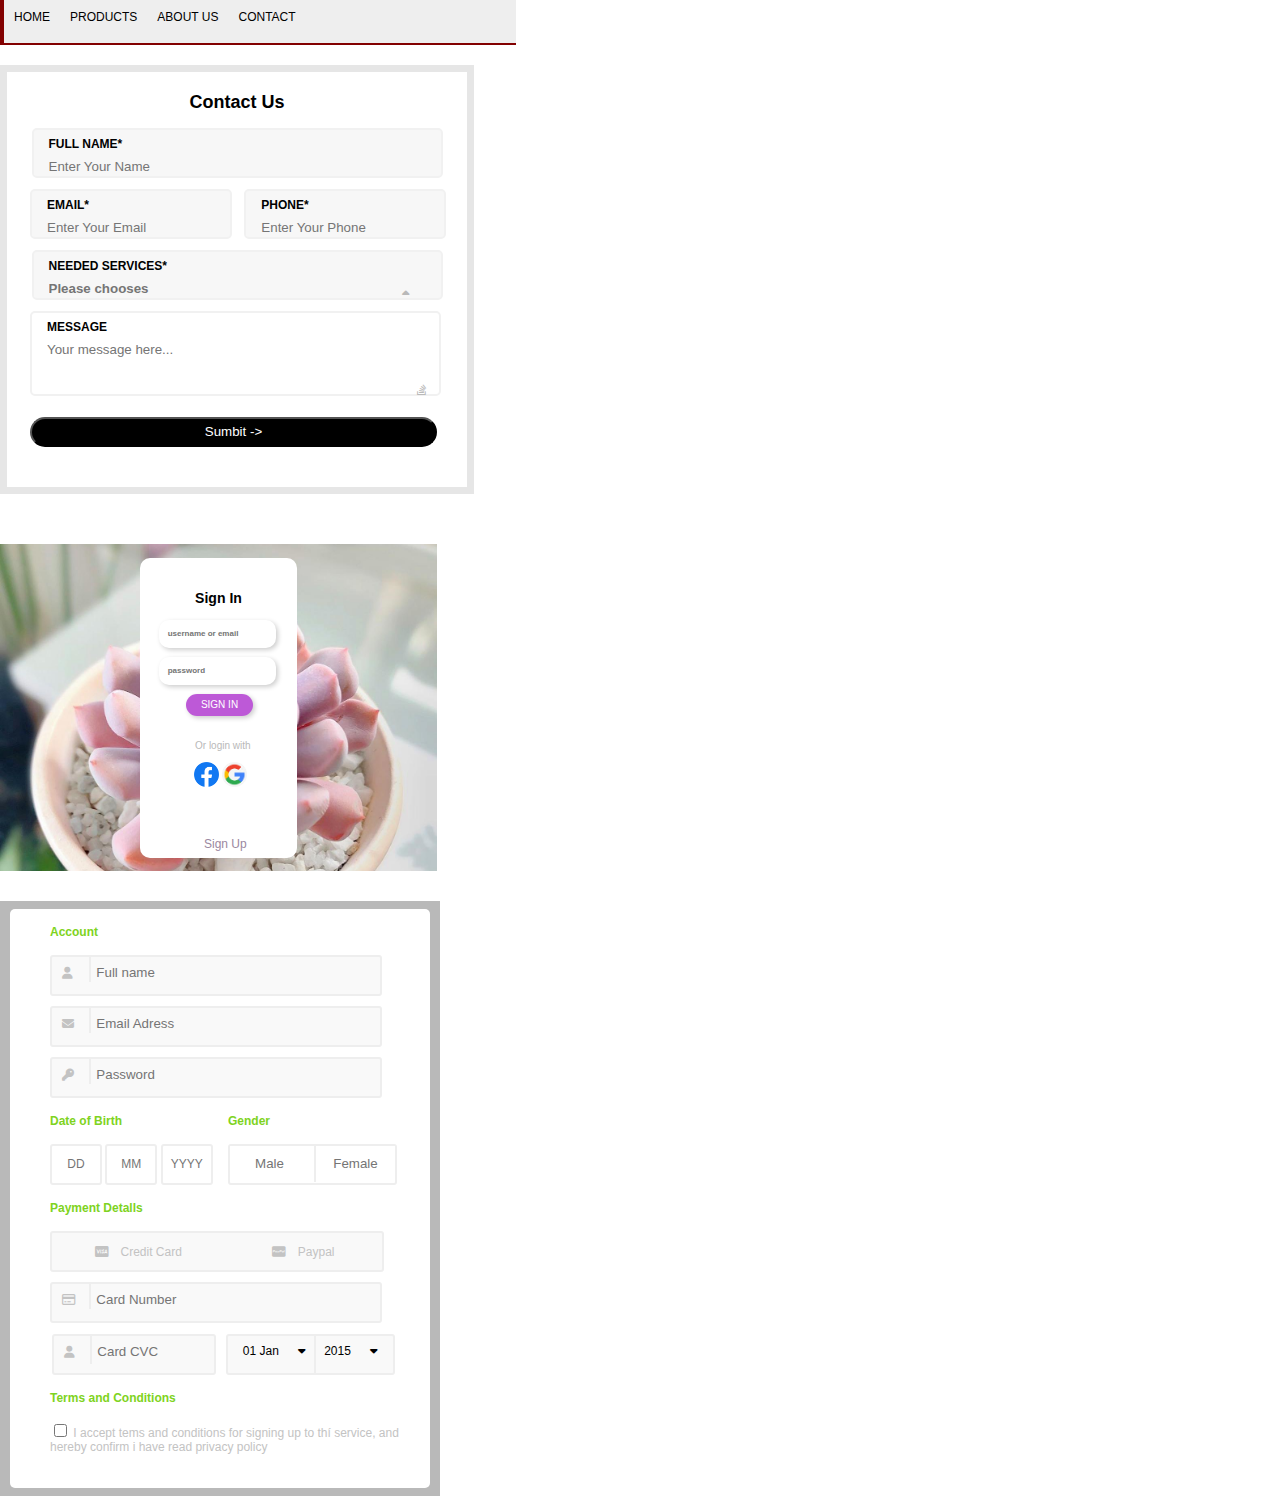
<file: BTTHSO3/Bai1/index.html>
<!DOCTYPE html>
<html lang="en">
<head>
    <meta charset="UTF-8">
    <meta name="viewport" content="width=
    , initial-scale=1.0">
    <link rel="stylesheet" href="index.html">
    <link rel="stylesheet" href="style.css">

    <link rel="stylesheet" href="https://cdnjs.cloudflare.com/ajax/libs/font-awesome/6.4.2/css/all.min.css">
    <link rel="stylesheet" href="https://cdnjs.cloudflare.com/ajax/libs/font-awesome/5.15.3/css/all.min.css">

    <title>Lab_3</title>
</head>
<body>
    <div id="container" >
        <nav>
            <div id="menu">
                <div class="dr-menu">
                    <div class="menu-item">HOME</div>
                    <div class="menu-item">PRODUCTS
                        <div class="sub_nav">
                            <div class="menu-item">Tivi</div>
                            <div class="menu-item">Máy tính xách tay</div>
                        </div>
                    </div>
                    <div class="menu-item">ABOUT US</div>
                    <div class="menu-item">CONTACT</div>
                </div>

            </div>
        </nav>

    </div>

    <div id="container2">
        <div id="section">
            <div class="dr_section">
                <div class="top">
                    <h2 class="contact_us">
                        Contact Us
                    </h2>
                </div>
                <div class="center">
                    <div class="full_name">
                        <p class="p1">FULL NAME*</p>
                        <input class="p2" placeholder="Enter Your Name">
                    </div>
                    <div class="email">
                        <p class="p1">EMAIL*</p>
                        <input type="email" class="p2"  name="email" placeholder="Enter Your Email">
                    </div>
                    <div class="phone">
                        <p class="p1">PHONE*</p>
                        <input type="number" class="p2"  placeholder="Enter Your Phone">
                    </div>
                    <div class="needed_services">
                        <p class="p1">NEEDED SERVICES*</p>
                        <input class="p2"placeholder="Please chooses">
                        <i class="fa-solid fa-caret-up"></i>
                    </div>
                </div>
                <div class="bootom">
                    <div class="message">
                        <p class="p1">MESSAGE</p>
                        <input class="p2" placeholder="Your message here...">
                        <i class="fa-brands fa-stack-overflow"></i>
                    </div>
                    <button class="btn">Sumbit -></button>

                </div>
            </div>
        </div>
    </div>

    <div id="container3">
        <div id="section2">
            <div class="sign_in">
                <h3 class="sign">Sign In</h3>
                <div class="txt">
                    <input type="email" id="email" name="email" placeholder="   username or email">
                    <input type="password" id="password" name="password" placeholder="   password">
                    <button class="sign_btn">SIGN IN</button>
                    <p class="or_logn">Or login with</p>
                   <div class="im">
                       <img class="img1" src="images/face.png" alt="">
                       <img class="img2" src="images/gg.jpg" alt="">
                   </div>
                    <p class="last">Sign Up</p>

                </div>

            </div>
        </div>
    </div>
<div id="container4">
    <div id="section3">
        <div class="Account">
            <div class="count1">
                <h4 class="account">Account</h4>
                <div class="item">
                    <i class="fa-solid fa-user"></i>
                    <input class="p" placeholder="Full name">

                </div>
                <div class="item">
                    <i class="fa-solid fa-envelope"></i>
                    <input type="email" class="p" placeholder="Email Adress">
                </div>
                <div class="item">
                    <i class="fa-solid fa-key"></i>
                    <input type="password" class="p"  placeholder="Password">
                </div>
            </div>
            <div class="count2">
                <div class="date">
                    <h4 class="date_of_birth">Date of Birth</h4>
                    <input class="itemd" placeholder="DD">
                    <input class="itemd" placeholder="MM">
                    <input class="itemd" placeholder="YYYY">

                </div>
                <div class="gender">
                    <h4 class="genders">Gender</h4>
                   <div class="gender_item">
                       <input class="itemss" placeholder="Male">
                       <input class="items" placeholder="Female">
                   </div>
                </div>
            </div>
            <div class="count3s">
                <h4 class="pay">Payment Detalls</h4>
                <div class="cards">
                    <div class="credit">
                      <i class="fa-brands fa-cc-visa"></i>
                      <p class="cr">Credit Card</p>
                    </div>
                  <div class="paypal">
                      <i class="fa-brands fa-cc-paypal"></i>
                      <p class="cr">Paypal</p>
                  </div>
              </div>

                <div class="item">
                    <i class="fa-regular fa-credit-card"></i>
                    <input class="p" placeholder="Card Number">
                </div>
                <div class="last_card">
                    <div class="cvc">
                        <i class="fa-solid fa-user"></i>
                        <input  class="p"  placeholder="Card CVC">
                    </div>
                    <div class="dmy">
                        <div class="dm">
                            <p>01 Jan</p>
                            <i class="fa-solid fa-caret-down"></i>
                        </div>
                        <div class="y">
                            <p>2015</p>
                            <i class="fa-solid fa-caret-down"></i>
                        </div>
                    </div>
                </div>

            </div>
            <div class="count4">
                <h4 class="term">
                    Terms and Conditions
                </h4>
                <input type="checkbox" id="tickBox">
                <label for="tickBox">I accept tems and conditions for signing up to thí service, and hereby confirm i have read privacy policy</label>
            </div>

        </div>
    </div>
</div>

</body>
</html>
</file>
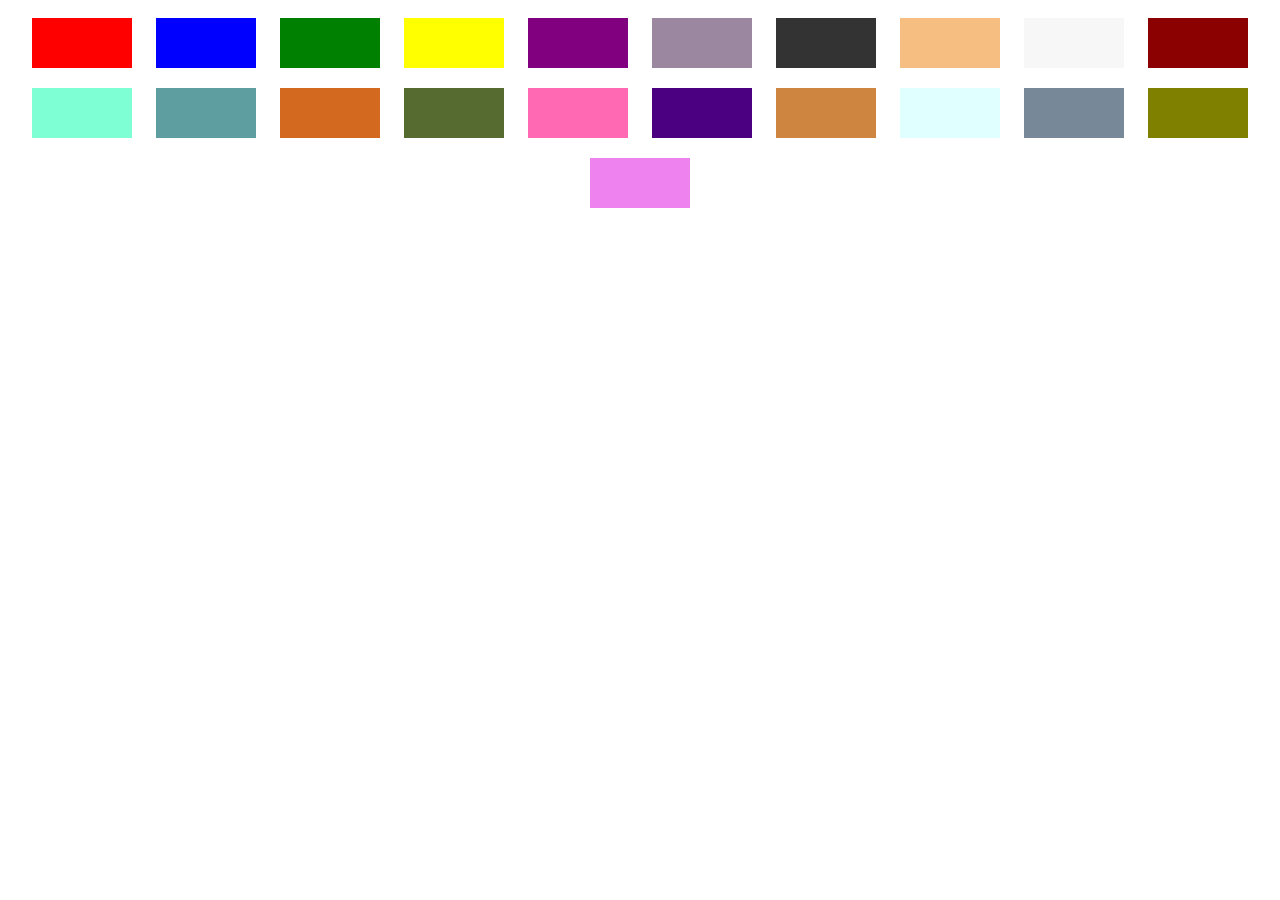
<file: BTTHSO3/Bai2/EX1/index.html>
<!doctype html>
<html lang="en">
<head>
    <meta charset="UTF-8">
    <meta name="viewport"
          content="width=device-width, user-scalable=no, initial-scale=1.0, maximum-scale=1.0, minimum-scale=1.0">
    <meta http-equiv="X-UA-Compatible" content="ie=edge">
    <link rel="stylesheet" href="style.css">
    <title>Ex1</title>
</head>
<body>
<div class="button-container">
    <button class="color-button" style="background-color: red;"></button>
    <button class="color-button" style="background-color: blue;"></button>
    <button class="color-button" style="background-color: green;"></button>
    <button class="color-button" style="background-color: yellow;"></button>
    <button class="color-button" style="background-color: purple;"></button>
    <button class="color-button" style="background-color: #9b88a0;"></button>
    <button class="color-button" style="background-color: #333333;"></button>
    <button class="color-button" style="background-color: #F7BE81;"></button>
    <button class="color-button" style="background-color: #f7f7f7;"></button>
    <button class="color-button" style="background-color: darkred;"></button>
    <button class="color-button" style="background-color: aquamarine;"></button>
    <button class="color-button" style="background-color: cadetblue;"></button>
    <button class="color-button" style="background-color: chocolate;"></button>
    <button class="color-button" style="background-color: darkolivegreen;"></button>
    <button class="color-button" style="background-color: hotpink;"></button>
    <button class="color-button" style="background-color: indigo;"></button>
    <button class="color-button" style="background-color: peru;"></button>
    <button class="color-button" style="background-color: lightcyan;"></button>
    <button class="color-button" style="background-color: lightslategray;"></button>
    <button class="color-button" style="background-color: olive;"></button>
    <button class="color-button" style="background-color: violet;"></button>
</div>

<script src="main.js"></script>
</body>
</html>
</file>
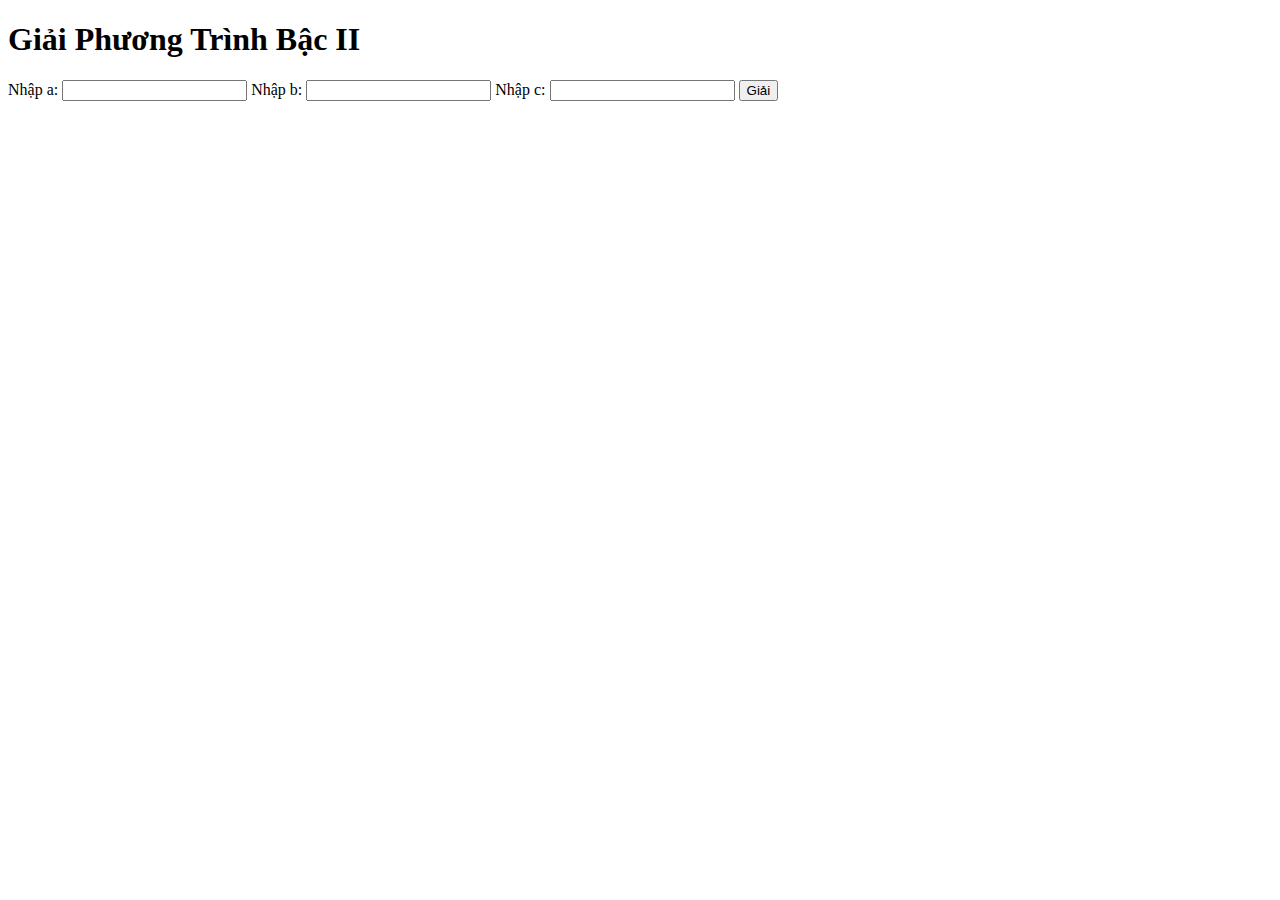
<file: BTTHSO3/Bai2/EX2/index.html>
<!DOCTYPE html>
<html lang="en">
<head>
    <meta charset="UTF-8">
    <meta name="viewport" content="width=device-width, initial-scale=1.0">
    <title>Giải Phương Trình Bậc II</title>
</head>
<body>
<div class="container">
    <h1>Giải Phương Trình Bậc II</h1>
    <form id="quadratic-form">
        <label for="a">Nhập a:</label>
        <input type="number" id="a" required>
        <label for="b">Nhập b:</label>
        <input type="number" id="b" required>
        <label for="c">Nhập c:</label>
        <input type="number" id="c" required>
        <button type="submit" id="solveButton">Giải</button>
    </form>
    <div id="result"></div>
</div>
<script src="main.js"></script>
</body>
</html>
</file>
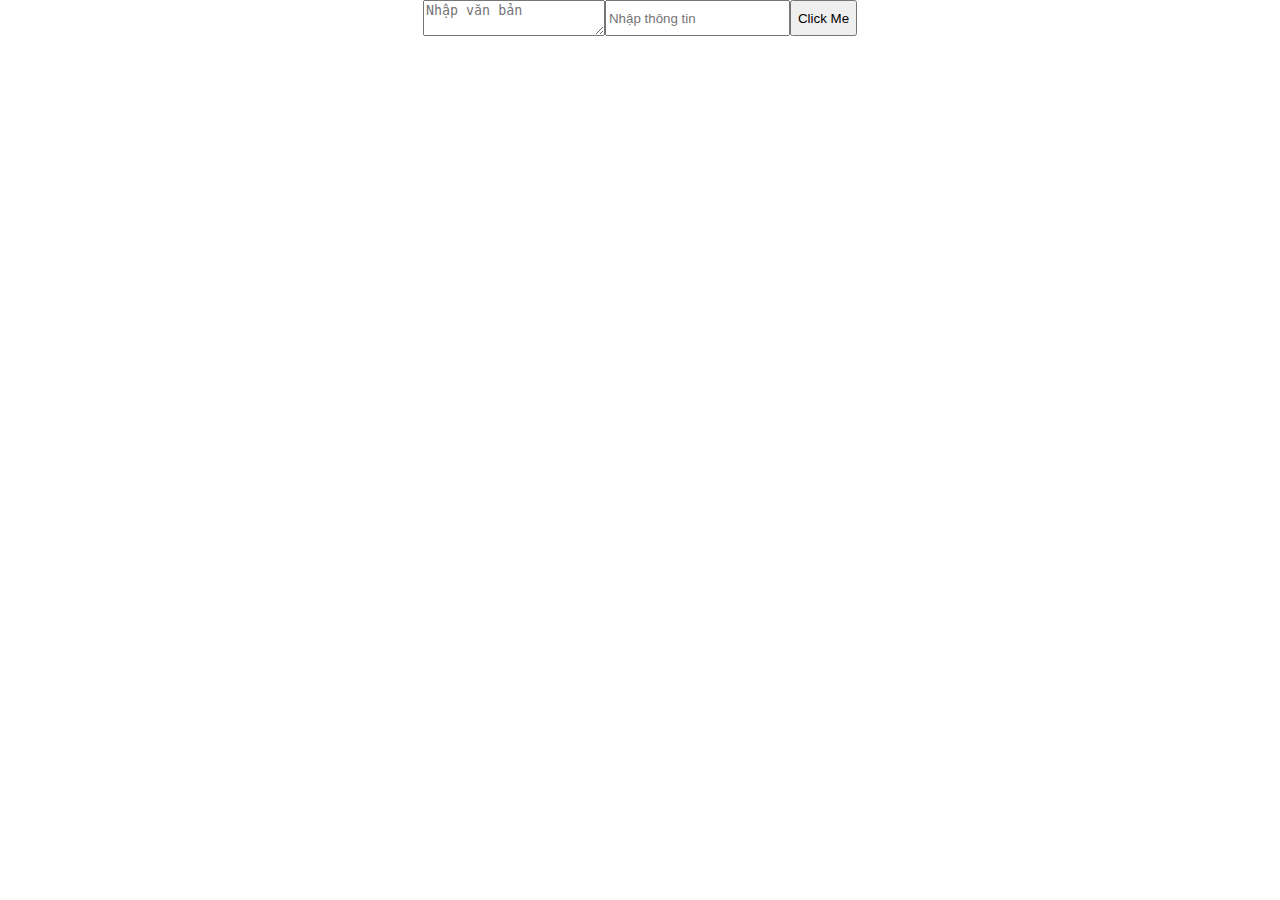
<file: BTTHSO3/Bai2/EX4/index.html>
<!doctype html>
<html lang="en">
<head>
    <meta charset="UTF-8">
    <meta name="viewport"
          content="width=device-width, user-scalable=no, initial-scale=1.0, maximum-scale=1.0, minimum-scale=1.0">
    <meta http-equiv="X-UA-Compatible" content="ie=edge">
    <link rel="stylesheet" href="style.css">
    <title>Document</title>
</head>
<body>
<div id="container">
    <textarea id="textarea" placeholder="Nhập văn bản"></textarea>
    <input type="text" id="textfield" placeholder="Nhập thông tin">
    <button id="button">Click Me</button>
    <div id="output"></div>
</div>
<script src="main.js"></script>
</body>
</html>
</file>
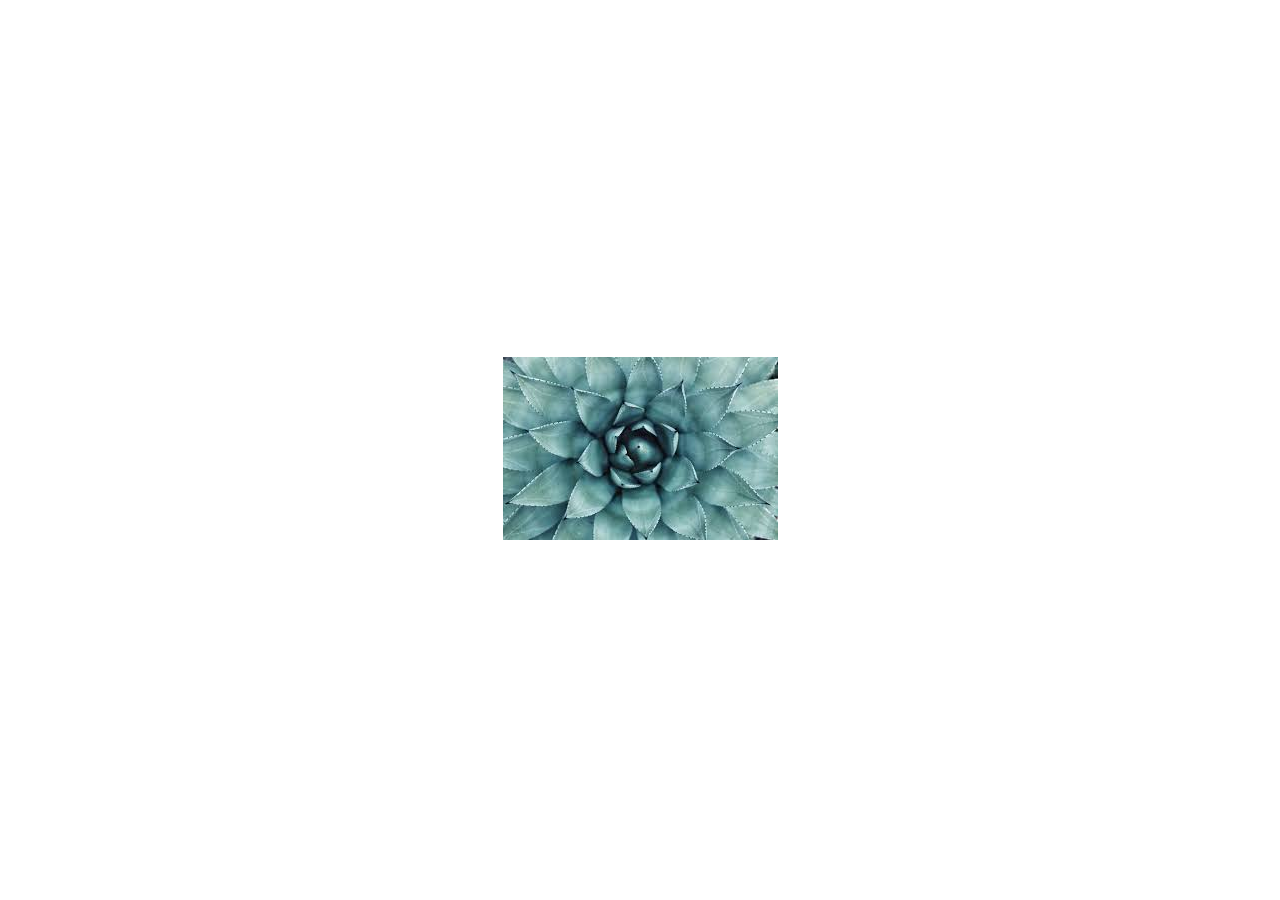
<file: BTTHSO3/Bai2/EX5/index.html>
<!DOCTYPE html>
<html lang="en">
<head>
    <meta charset="UTF-8">
    <meta name="viewport" content="width=device-width, initial-scale=1.0">
    <title>Rotate Image</title>
    <link rel="stylesheet" href="style.css">
</head>
<body>
<div class="container">
    <img id="rotating-image" src="images/sen%20da.jpg" alt="Rotating Image">
</div>
<script src="main.js"></script>
</body>
</html>
</file>
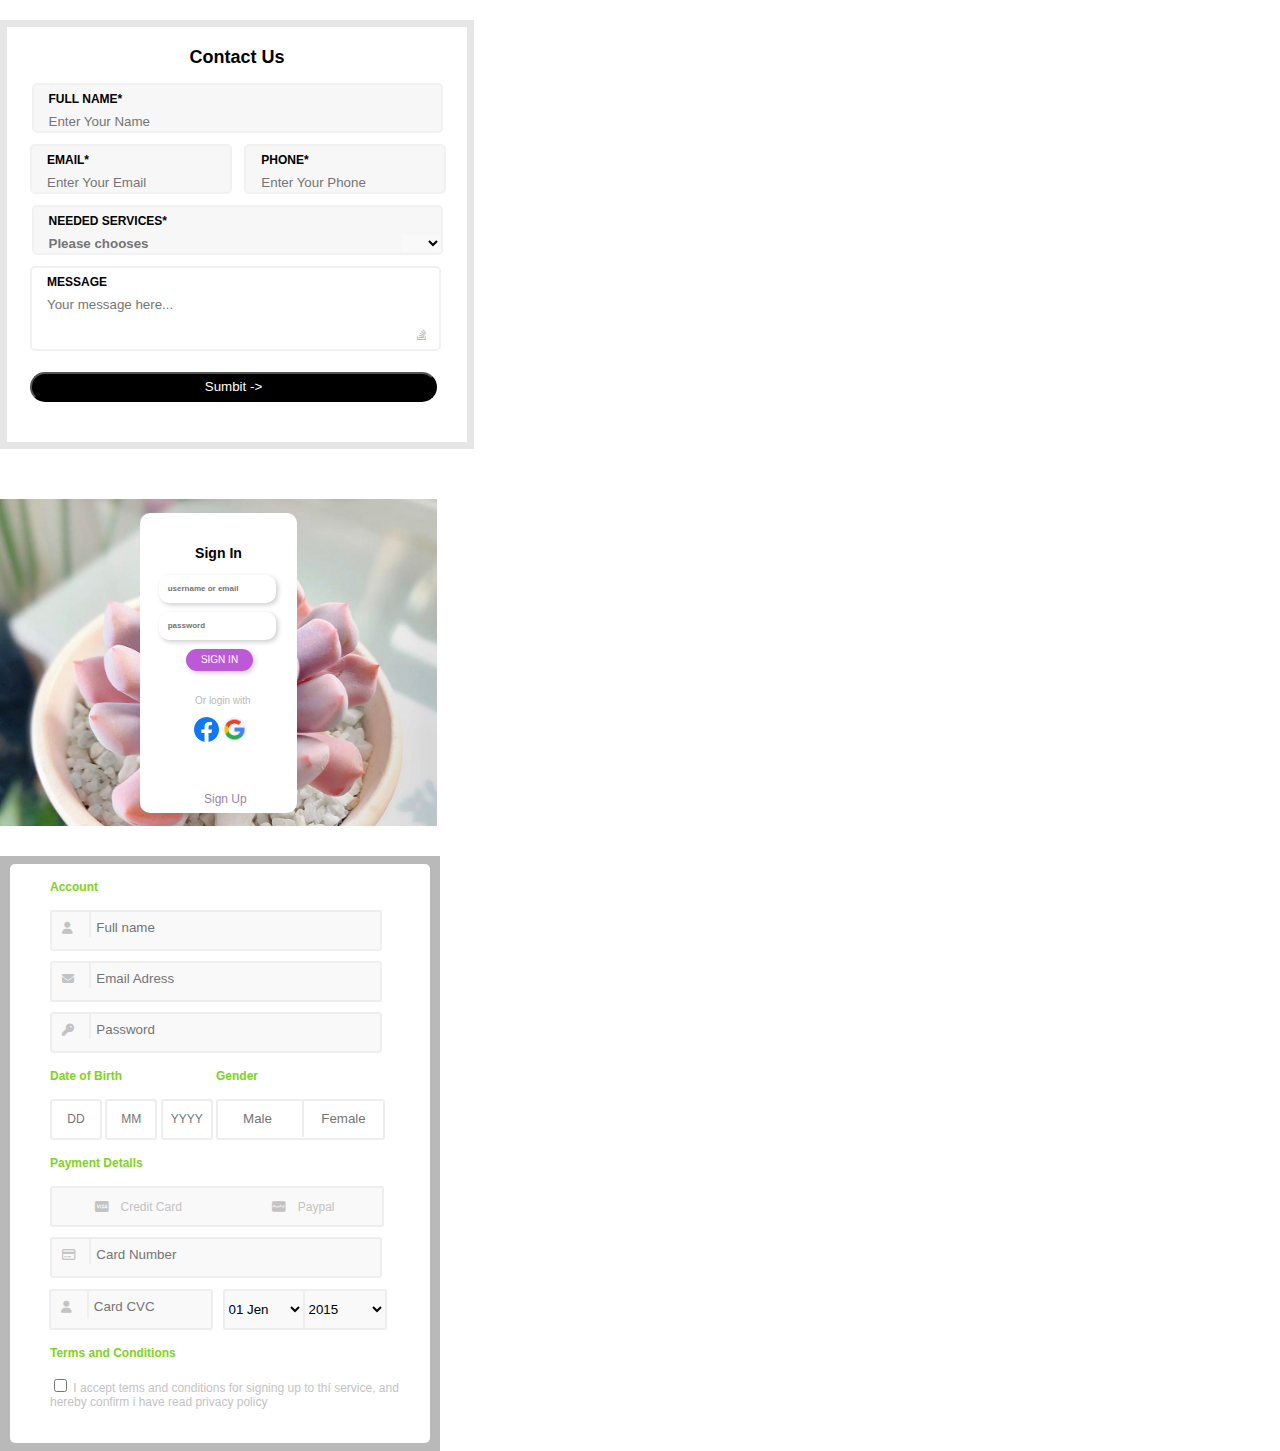
<file: BTTHSO3/Bai2/EX6/index.html>
<!doctype html>
<html lang="en">
<head>
    <meta charset="UTF-8">
    <meta name="viewport"
          content="width=device-width, user-scalable=no, initial-scale=1.0, maximum-scale=1.0, minimum-scale=1.0">
    <meta http-equiv="X-UA-Compatible" content="ie=edge">
    <link rel="stylesheet" href="style.css">
    <link rel="stylesheet" href="https://cdnjs.cloudflare.com/ajax/libs/font-awesome/6.4.2/css/all.min.css">
    <link rel="stylesheet" href="https://cdnjs.cloudflare.com/ajax/libs/font-awesome/5.15.3/css/all.min.css">

    <title>Document</title>
</head>
<body>
<div id="container2">
    <div id="section">
        <div class="dr_section">
            <div class="top">
                <h2 class="contact_us">
                    Contact Us
                </h2>
            </div>
            <div class="center">
                <div class="full_name">
                    <p class="p1">FULL NAME*</p>
                    <input class="p2" placeholder="Enter Your Name">
                </div>
                <div class="email">
                    <p class="p1">EMAIL*</p>
                    <input type="email" class="p2"  name="email" placeholder="Enter Your Email">
                </div>
                <div class="phone">
                    <p class="p1">PHONE*</p>
                    <input  class="p2"  placeholder="Enter Your Phone">
                </div>
                <div class="needed_services">
                    <p class="p1">NEEDED SERVICES*</p>
                    <input class="p2"placeholder="Please chooses">
                    <select class="need">
                        <option> </option>
                        <option>m1</option>
                        <option>m1</option>
                        <option>m1</option>
                        <option>m1</option>

                    </select>

                </div>
            </div>
            <div class="bootom">
                <div class="message">
                    <p class="p1">MESSAGE</p>
                    <input class="p2" placeholder="Your message here...">
                    <i class="fa-brands fa-stack-overflow"></i>
                </div>
                <button class="btn">Sumbit -></button>

            </div>
        </div>
    </div>
</div>

<div id="container3">
    <div id="section2">
        <div class="sign_in">
            <h3 class="sign">Sign In</h3>
            <div class="txt">
                <input type="email" id="email" name="email" placeholder="   username or email">
                <input type="password" id="password" name="password" placeholder="   password">
                <button class="sign_btn">SIGN IN</button>
                <p class="or_logn">Or login with</p>
                <div class="im">
                    <img class="img1" src="images/face.png" alt="">
                    <img class="img2" src="images/gg.jpg" alt="">
                </div>
                <p class="last">Sign Up</p>

            </div>

        </div>
    </div>
</div>
<div id="container4">
    <div id="section3">
        <div class="Account">
            <div class="count1">
                <h4 class="account">Account</h4>
                <div class="item">
                    <i class="fa-solid fa-user"></i>
                    <input class="p" placeholder="Full name">

                </div>
                <div class="item">
                    <i class="fa-solid fa-envelope"></i>
                    <input type="email" class="p" placeholder="Email Adress">
                </div>
                <div class="item">
                    <i class="fa-solid fa-key"></i>
                    <input type="password" class="p"  placeholder="Password">
                </div>
            </div>
            <div class="count2">
                <div class="date">
                    <h4 class="date_of_birth">Date of Birth</h4>
                    <input class="itemd" placeholder="DD">
                    <input class="itemd" placeholder="MM">
                    <input class="itemd" placeholder="YYYY">

                </div>
                <div class="gender">
                    <h4 class="genders">Gender</h4>
                    <div class="gender_item">
                        <input class="itemss" placeholder="Male">
                        <input class="items" placeholder="Female">
                    </div>
                </div>
            </div>
            <div class="count3s">
                <h4 class="pay">Payment Detalls</h4>
                <div class="cards">
                    <div class="credit">
                        <i class="fa-brands fa-cc-visa"></i>
                        <p class="cr">Credit Card</p>
                    </div>
                    <div class="paypal">
                        <i class="fa-brands fa-cc-paypal"></i>
                        <p class="cr">Paypal</p>
                    </div>
                </div>

                <div class="item">
                    <i class="fa-regular fa-credit-card"></i>
                    <input class="p" placeholder="Card Number">
                </div>
                <div class="last_card">
                    <div class="cvc">
                        <i class="fa-solid fa-user"></i>
                        <input  class="p"  placeholder="Card CVC">
                    </div>
                    <div class="dmy">
                       <select class="dm">
                           <option>01 Jen</option>
                           <option>02 Jen</option>
                           <option>03 Jen</option>
                           <option>04 Jen</option>
                           <option>05 Jen</option>
                       </select>
                        <select class="y">
                            <option>2015</option>
                            <option>2016</option>
                            <option>2017</option>
                            <option>2018</option>
                            <option>2019</option>
                        </select>
                    </div>
                </div>

            </div>
            <div class="count4">
                <h4 class="term">
                    Terms and Conditions
                </h4>
                <input type="checkbox" id="tickBox">
                <label for="tickBox">I accept tems and conditions for signing up to thí service, and hereby confirm i have read privacy policy</label>
            </div>

        </div>
    </div>
</div>

<script src="main.js"></script>
</body>
</html>
</file>
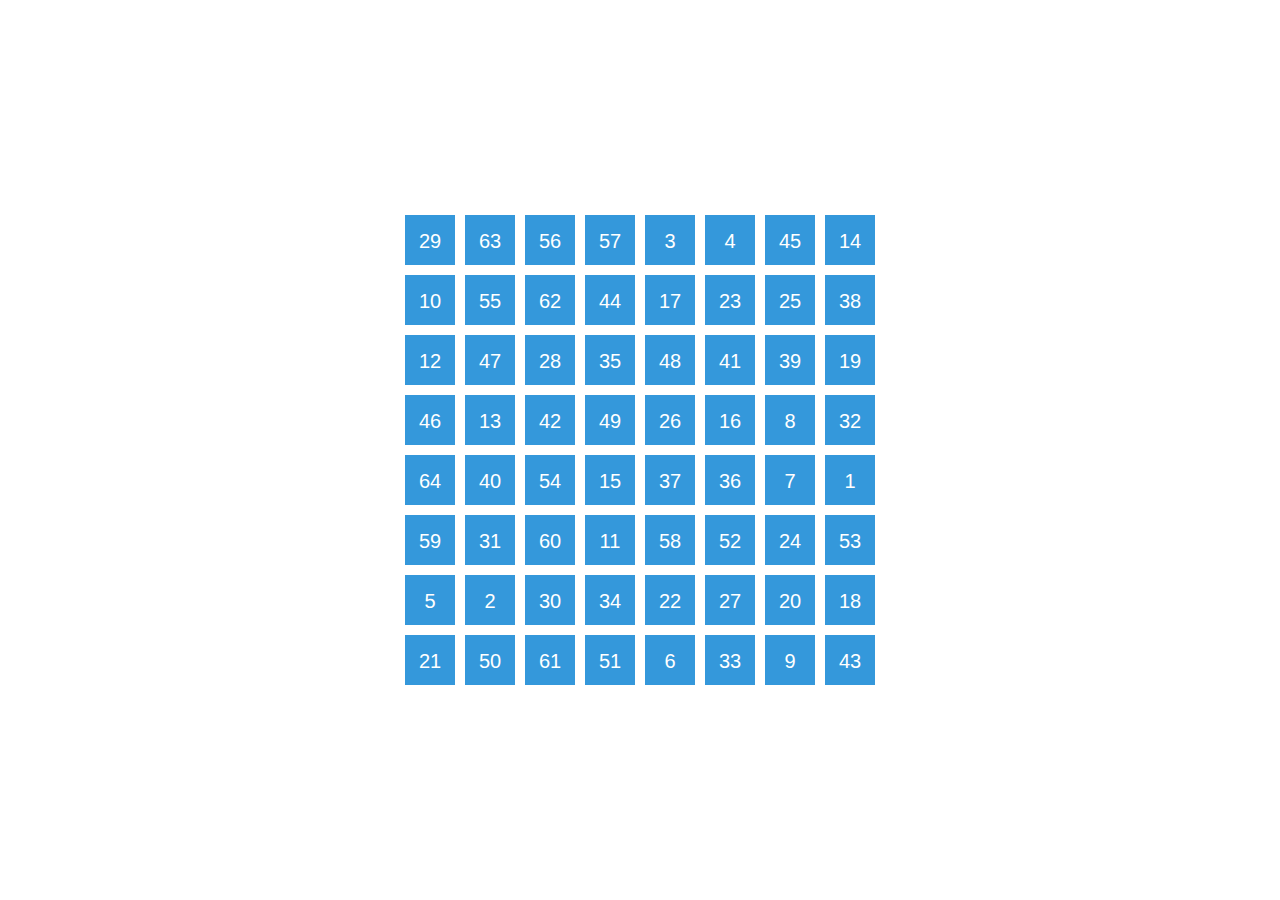
<file: BTTHSO3/Bai2/EX7/index.html>
<!DOCTYPE html>
<html lang="en">
<head>
    <meta charset="UTF-8">
    <meta name="viewport" content="width=device-width, initial-scale=1.0">
    <link rel="stylesheet" href="style.css">
    <title>Game Button</title>
</head>
<body>
<div class="button-container" id="buttonContainer"></div>
<script src="main.js"></script>
</body>
</html>
</file>
<file: BTTHSO1/style.css>
ul, li{
    list-style: none;
}

.Process{
    border: 2px solid black;
    width: 665px;
    height: 342px;
}
.header{
    border: 1px solid black;
    background: darkgray;
    margin: 2px;
    width: 655px;
    height: 72px;
}
.header h1{
margin-top: 0px;
}

.left,
.center{
    display: inline-block; /* Hiển thị cùng hàng ngang */
    vertical-align: top; /* Đảm bảo các phần tử nằm trên cùng một đường dọc */
    /*width: 50%; !* Chia ngang không gian 50% cho mỗi phần tử *!*/
    box-sizing: border-box; /* Đảm bảo padding và border không làm thay đổi kích thước tổng cộng */


}


.left ul{
    padding: 0;
    margin: 0;
}

.left ul li{
    padding: 0;
    margin: 0;
}
.left ul{
    padding: 0;
    margin: 0;
    text-align: left;
}

.left{
    border: 1.5px solid black;
    background: yellow;
    height: 232px;
    width: 143px;
    margin-left: 2px;

}

.left ul li a{
    font-weight: bold;
}
.center{

    border: 1.5px solid black;
    width: 510px;
    height: 232px;

}

.center p{
    padding: 0;
    margin: 0;
}

.footer{
    border: 1.5px solid black;
    width: 655px;
    height: 24px;
    margin: 1.5px;
    background: darkgray;
}

.footer p{
    padding: 0;
    margin: 0;
    text-align: center;
}

.headerSection{
    width: 655px;
    height: 441px;
    border: 2px solid black;
    margin-top: 20px;
}
.headers{
    width: 655px;
    height: 114px;
    border-bottom: 2px solid black;
}

.headers .header1{
    height: 50px;
    border-bottom: 2px solid black;
    text-align: center;
}

.headers .header1 .h1{
    padding-top: 20px;
}

.headers .header1 .h2{
    padding-top: 10px;
}
.center1 {
    width: 655px;
    height: 229px;
    border-bottom: 2px solid black;
    padding: 0;
    margin: 0;
    display: flex; /* Biến thành flex container */
    align-items: center; /* Căn giữa theo chiều dọc */
}




.center1 .index {
    padding: 0;
    margin: 0;
    width: 125px;
    height: 228px;
    text-align: center;
    display: flex; /* Biến thành flex container */
    flex-direction: column; /* Xếp các phần tử con theo chiều dọc */
    justify-content: center; /* Căn giữa theo chiều ngang */
    align-items: center; /* Căn giữa theo chiều dọc */
    border-right: 2px solid black;

}

.footer1{
    text-align: center;
}

.last{
    margin-top: 20px;
    border: 0.5px solid black;
    width: 900.5px;

}

.HeaserSection{
    width: 900px;
    height: 120px;
    border: 2px solid black;
    text-align: center;
    font-family: Arial;
    font-size: 25px;
    background: #F7BE81;
}

.HeaserSection p,
.CompanyImage p{
    color: white;
}
.CompanyImage{
    margin-top: 10px;
    width: 900px;
    height: 400px;
    border: 2px solid black;
    font-size: 30px;
    text-align: center;
    font-family: Arial;
    background: darkgray;

}

.CompanyImage p{
    padding-bottom: 20px;
}

.CompanyImage .c1{
    font-size: 50px;
}
.OutServices{
    width: 900px;
    height: 600px;
    margin-top: 20px;
    color: white;
}

.OutServices .row {
    display: flex;
    justify-content: space-between;
    margin-bottom: 20px;
}

.OutServices .image {
    border: 1px solid black;
    background: darkgray;
    width: 180px;
    height: 220px;
    flex-basis: calc(33.33% - 20px);

}

.OutServices .image p{
    text-align: center;
    padding-top: 20px;
    font-size: 20px;
    font-family: Arial;
}
.OutServices h2{
    text-align: center;
    font-size: 50px;
    color: black;
}

.footer3{
    width: 900px;
    height: 120px;
    border: 2px solid black;
    text-align: center;
    font-size: 20px;
    font-family: Arial;
    background: blue;
    padding: 0;
    margin: 0;
    color: white;
}
</file>
<file: BTTHSO2/page a/Style.css>
body {
    margin: 45px;
    padding: 0;
    font-size: 12px;
    font-family: Tahoma, Arial, sans-serif;

}

#page{
    width: 1890px;
    margin: auto;
}

a p {

}

#section_normal_1 {
    height: 85px;

}

#section_normal_1.sixteen.columns{
    padding-top: 20px;
}

#section_normal_4_2{
    background: black;
    color: white;
    display: flex;
    /*margin: 20px 0px 20px 0px;*/
}



.eight.columns.omega{
    width: 800px;
}
.eight.columns.alpha.pix_container{
    width: 630px;
    display: flex;
    justify-content: flex-end;
    margin-left: 240px;

}

.eight.columns.alpha.pix_container >img{
    width: 500px;
}

.eight.columns.omega{
    margin-right: 360px;
    width: 650px;
}

.bold_text.big_text.blue_text.editContent{
    font-weight: bold;
    color: blue;
    font-size: 20px;
}
#section_normal_4_2 .container{
    margin: 10px;
}
.big_title.bold_text.editContent{
    font-size: 50px;
    height: 80px;
    margin-top: 10px;
    width: 400px;

}
.pix_button.btn_normal.pix_button_flat.blue_bg.bold_text{
    background: cornflowerblue;
    color: white;
    list-style: none;
    height: 40px;
    text-decoration: none;
    padding: 10px;
}

.normal_text.light_gray.editContent{
    font-size: 20px;
}

#section_normal_6{
    background-color: rgb(238 238 238);
    display: flex;
    height: 200px;
}
h3, h5{
    text-align: center;
}
span.editContent.pix_text {
    opacity: 60%;
}
.eight.columns.stbox.alpha{
    width: 940px;
    float: left;
    margin-right: 10px;
}



.eight.columns.stbox.omega{
    width: 940px;
    float: left;
    margin-right: 0px;
}

.box_1.pix_builder_bg, .box_2.pix_builder_bg{
    display: flex;
    width: 490px;
    background: white;
    border-radius: 5px;
    height: 85px;

}

.eight.columns.stbox.alpha{
    display: flex;
    justify-content: right;
}
.txt.editContent{
    width: 360px;
    height: 40px;
    margin-top: 0px;
    font-size: 16px;
}
.logo_style{
    /*filter: brightness(80%);*/
    border: 5px solid white;
}
.sixteen.columns.center_text{
    display: flex;
    flex-direction: column;
}
#section_agency_5{
    height: auto;
}
.f1_style{
    font-size: 30px;
    color: aquamarine;
    text-align: center;
}
.f2_style{
    text-align: center;
    width: 500px;
    margin: 0 auto;
}
.f2_style .editContent{
    width: 500px;
}
.second_link{
    width: 300px;
    height: 50px;
    text-align: center;
    line-height: 50px;
    border: 2px solid green;
    color: green;
    list-style: none;
    margin: 20px auto;
}
.rights_st,  #section_agency_5 .foot_st.pix_builder_bg .container .editContent{
    margin:  0 auto;
    color: green;
}
.center_btn.center_text.pix_inline_block{
    margin: 20px auto;
}

.sixteen.columns{
    display: flex;
    justify-content: space-around;
}

.two-thirds.column.omega{
    display: flex;
    flex-direction: row-reverse;
}

.slow_fade.social_button{
    margin-left: 10px;
}
.htext_style{
    margin-top: 5px;
    margin-right: 10px;
    font-size: 20px;
}

.container {
    width: 1890px;
}
</file>
<file: BTTHSO2/page c/style.css>
body {
    margin: 0;
    padding: 0;
    font-size: 12px;
    font-family: Tahoma, Arial, sans-serif;

}

#page{
    width: 1890px;
    margin: auto;
}


li {
    list-style-type: none;
}

a {
    text-decoration: none;
}

#section_header_2_dark .container{
    background-color: rgb(51 51 51);
    height: 94px;

}

#section_header_2_dark .containerss{
    display: flex;
    justify-content: space-around;
    padding-top: 25px;
}

#section_header_2_dark .sr-only, .navbar-toggle.pix_text{
    display: none;
}

#section_header_2_dark ul{
    display: inline-flex;
}

.propClone{
    padding-right: 30px;
    font-size: 20px;
    color: yellow;
}

.propClone a {
    color: white;
}

#section_pix_4 .bgvid{
    width: 1890px;
    filter: brightness(50%);
}

#section_pix_4 .has-video.creative_header{
    display: flex;
    align-items: center;
    justify-content: center;
    position: relative;
}

#section_pix_4 .section_wrapper.clearfix{
    position: absolute;
    margin: 0px auto;

}

#section_pix_4 .section_wrapper.clearfix .container{
    text-align: center;
    height: 350px;
    width: 800px;
    color: white;

}

#section_pix_4 .section_wrapper.clearfix .container .title_style{
    padding-bottom: 20px;
}

#section_pix_4 .section_wrapper.clearfix .container .title_style .pix_text{
    font-size: 44px;
    font-weight: bold;

}

#section_pix_4 .section_wrapper.clearfix .container .subtitle_style{
    padding-bottom: 40px;
}

#section_pix_4 .section_wrapper.clearfix .container .subtitle_style .pix_text{
    font-size: 20px;
}

#section_pix_4 .section_wrapper.clearfix .container .editContent .pix_text{
    line-height: 2;
}

.email_subscribe.pix_builder_bg{
    background-color: black;
    width: 80%;
    margin: 0px auto;
    height: 80.33px;
}

#section_pix_4 .section_wrapper.clearfix .container .note_st{
    padding-top: 30px;
}

#section_pix_4 .section_wrapper.clearfix .container .creative_note .pix_text{
    font-size: 20px;
}

.contact_form{
    height: 100%;
    padding: 20px;
}

#subscribe_btn_1, .email{
    padding: 5px;
}

#subscribe_btn_1{
    font-size: 24px;
    float: right;
    width: 45%;
    background-color: #f1c232;
    color: white;
}
#section_pix_4 .email{
    font-size: 24px;
    float: left;
    width: 50%;
}

/*het video*/
#hidden_pix_1, #hidden_pix_6{
    display: none;
}

#section_university_5 .container .sixteen.columns{
    margin-top: 20px;
    display: flex;
    font-size: 30px;
    height: 600px;
}
.ten.columns.alpha{
    flex: 60%;
    margin-left: 200px;
}
.six.columns.omega{
    flex: 40%;
}

.icon_st{

    margin: 5px 40px;
}

.icon_st img{
    width: 200px;
}

.substyle.pix_builder_bg{
    width: 425px;
    background-color: #ebeaea;
}
#contact_form{
    display: flex;
    flex-direction: column;
    padding: 10px;
}
#submit_btn_6{
    width: 373.66px;
    height: 52px;
    margin-bottom: 10px;
    color: white;
    background-color: #7cc576;
    border: none;

}
#name, .email, #number{
    width: 350px;
    height: 20px;
    font-size: 20px;
    padding: 10px;
    margin-bottom: 20px;
}

#countries{
    width: 373.66px;
    height: 45px;
    font-size: 20px;
    padding: 10px;
    margin-bottom: 20px;
    color: rgb(117 117 117);
}
#submit_btn_6{
    background: rgba(13,139,9,0.56);
}
.six.columns.omega .substyle.pix_builder_bg .title-style .editContent .pix_text{
    font-size: 30px;
    padding-left: 20px;
    line-height: 70px;
}
.six.columns.omega .substyle.pix_builder_bg .text-style .editContent .pix_text{
    padding-left: 20px;
    font-size: 16px;
}
br{
    height: 20px;
}
.psingle_item{
    display: flex;
    justify-content: flex-end;
    margin-bottom: 30px;
}
.text_st{
    width: 700px;

}

.title_st.editContent{
    margin: 0px;
    font-weight: normal;

}

.subject_st.editContent{
    font-weight: normal;
    margin: 30px 0px;
    font-size: 24px;
}
#section_ecourse_7{
    background-color: #f6f6f6;
}

#section_ecourse_7 .container{
    padding-top: 15px;
}

.sixteen.columns.bg_foot{
    display: flex;
    justify-content: center;
    font-size: 16px;
}
.seven.columns.alpha{
    width: 600px;
    display: flex;
    justify-content: center;
    margin-right: 465px;
}
.seven.columns.alpha .editContent{
    padding: 15px;
}

.nine.columns.omega{
    margin-right: 65px;
}

.socbuttons{
    display: flex;
    flex-direction: row-reverse;
}
.socbuttons .likes_st{
    padding: 15px;
}

.socbuttons .soc_icons.pix_builder_bg{
    background-color: #e9e9e9;
    margin-bottom: 15px;
    height: 50px;
}

.socbuttons .soc_icons.pix_builder_bg .bottom-icons{
    padding-left: 0px;
}

.socbuttons .soc_icons.pix_builder_bg .bottom-icons li {
    display: inline-block;
    list-style: none;
    padding: 0 10px 10px 10px;


}
.socbuttons .soc_icons.pix_builder_bg .bottom-icons li a{
    color: #b2b2b2;
}

.container{
    width: 1890px;
}
</file>
<file: BTTHSO3/Bai1/style.css>
body{
    padding: 0;
    margin: 0;
    font-size: 12px;
    font-family: Tahoma, Arial, sans-serif;
}
#container{
    width: 1100px;
    margin: 0;
    padding: 0;
}
#container #menu{
    width: 512px;
    height: 43px;
    background: #eeeeee;
    border-left: 4px solid #820000 ;
    border-bottom: 2px solid #820000 ;

}
#container #menu .dr-menu .menu-item{
    float: left;
    padding: 10px;
    height: 23px;
    cursor: pointer;
}

#container #menu .dr-menu .menu-item:hover{
    background: #820000;
    color: white;
    font-weight: 600;
}
#container #menu .dr-menu .menu-item .sub_nav{
    position: absolute;
    display: none;
    margin-top: 20px;
    background: #eeeeee;
    margin-left: -10px;


}

#container #menu .dr-menu  .sub_nav .menu-item{
    float: none;
    border-bottom: 2px solid #b9b9b9;

}
#container #menu .dr-menu .menu-item:hover .sub_nav{
    display: block;

}

/*Contact Us*/
#container2{
    width: 1100px;
    margin-top: 20px;
    font-family: Tahoma, Arial, sans-serif;
    font-size: 12px;
    padding: 0;

}
p
{ padding: 0;
    margin: 0;
}
#container2 #section{
    width: 460px;
    height: 415px;
    border: 7px solid #e6e6e6;

}
#section .dr_section .top .contact_us{
    margin-top: 20px;
    text-align: center;
   font-weight: bold;
}
#container2 #section .dr_section .center .p1 ,
#container2 #section .dr_section .bootom .message .p1{
   font-weight: bold;
    padding-top: 7px;
    padding-bottom: 7px;
    padding-left: 15px;
}

#container2 #section .dr_section .center .p2 ,
#container2 #section .dr_section .bootom .message .p2
{
    padding-left: 15px;
    color: #dad6d4;
    border: none;
    background: #f7f7f7;
    width: 180px;

}
#container2 #section .dr_section .center input.p2:focus,
#container2 #section .dr_section .bootom .message input.p2:focus {
    outline: none;
}
#container2 #section .dr_section .center .full_name,
.email, .phone, .needed_services{
    border: 2px solid #f1f1f1;
    border-radius: 5px;
    background: #f7f7f7;
    height: 46px;
    margin-bottom: 11px;


}

#container2 #section .dr_section .center .full_name,
.needed_services{
    width: 407px;
    margin: auto;
}

#container2 #section .dr_section .center .email, .phone{
    width: 198px;
    display: inline-block;
    margin-top: 11px;
    margin-left: 23px;
}
#container2 #section .dr_section .center .phone{
    margin-left: 9px;
}

#container2 #section .dr_section .center .needed_services i{
    float: right;
    margin-right: 23px;
    color: #b9b9b9;

}
#container2 #section .dr_section .center .needed_services .fa-solid,
.p2{
    display: inline-block;
}

#container2 #section .dr_section .bootom .message{
    width: 407px;
    height: 81px;
    border: 2px solid #f1f1f1;
    border-radius: 5px;
    margin-top: 11px;
    margin-left: 23px;
    margin-bottom: 21px;
}
#container2 #section .dr_section .bootom .message .p2{
    background: white;
}
#container2 #section .dr_section .bootom .btn{
    width: 407px;
    height: 30px;
    margin-left: 23px;
    background: black;
    color: white;
    border-radius: 20px;
}
#container2 #section .dr_section .bootom i{
    float: right;
    margin-top: 35px;
    margin-right: 5px;
    color: #b9b9b9;
}
#container2 #section .dr_section .center .needed_services .p2{
    color: black;
    font-weight: bold;
}


/*section 2*/

#container3 {
    width: 1100px;
    margin-top: 50px;
    padding: 0;
}
#container3 #section2 {
    width: 437px;
    height: 327px;
    background-image: url("images/sd.jpg");
    background-repeat: no-repeat;
    background-size: cover;
    display: flex;
    justify-content: center; /* Căn giữa theo chiều ngang */
    align-items: center; /* Căn giữa theo chiều dọc */
}

#container3 #section2 .sign_in {
    width: 157px;
    height: 300px;
    background: white;
    border-radius: 10px;


}
#container3 #section2 .sign_in .txt{
    display: inline-grid;
   margin: auto;
}

#section2 .sign_in .sign{
    text-align: center;
    margin-top: 32px;
}
#email, #password{
    width: 113px;
    height: 26px;
    border-radius: 10px;
    border: none;
    box-shadow: 2px 2px 5px rgba(0, 0, 0, 0.2);
    font-size: 8px;
    margin-bottom: 9px;
    font-weight: bold;
    color: black;
    margin-left: 19px;
}
.sign_in .txt .im .img1, .img2{
    width: 25px;
    height: 25px;
    margin-bottom: 47px;

}
.sign_in .txt .im{
    margin-left: 54px;
}

#container3 #section2 .sign_in .txt .sign_btn{
    width: 67px;
    height: 22px;
    background: #bd59d7;
    border-radius: 15px;
    border: none;
    box-shadow: 2px 2px 5px rgba(0, 0, 0, 0.2);
    margin-bottom: 24px;
    font-size: 10px;
    color: white;
    margin-left: 46px;
}

#container3 #section2 .sign_in .txt .or_logn{
    color: #b9b9b9;
    font-size: 10px;
    margin-bottom: 11px;
    margin-left: 55px;

}
.sign_in .txt .im  .img2{
    border-radius: 50%;

}

#container3 #section2 .sign_in .txt .last{
    color: #9b88a0;
    margin-left: 64px;

}

#container4{
    padding: 0px;
   margin-top: 30px;
    width: 1100px;
    font-size: 12px;
    font-family: Tahoma, Arial, sans-serif;

}
p{
    padding: 0;
    margin: 0;
}
#container4 #section3{

    width: 440px;
    height: 595px;
    background: #b9b9b9;
    display: flex;
    justify-content: center; /* Căn giữa theo chiều ngang */
    align-items: center; /* Căn giữa theo chiều dọc */
}
#container4 #section3 .Account{
    width: 420px;
    height: 579px;
    background: white;
    border-radius: 5px;

}
#container4 #section3 .Account h4{
    color: #7ed321;
}
#container4 #section3 .Account .item
{
    width: 328px;
    height: 37px ;
    border: 2px solid #eeeeee;
    background:#f9f9f9 ;
    border-radius: 3px;
    margin-top: 10px;

}

#container4 #section3 .Account .item i,
#container4 #section3 .Account .item p{
    display: inline-block;
    padding: 10px;


}
#container4 #section3 .Account .item .p{
    border: none;
    background:#f9f9f9 ;

}

#container4 #section3 .Account .item input.p:focus{
    outline: none;
}
#container4 #section3 .Account .item i{
    width: 17px;
    height: 5px;
    border-right: 2px solid #eeeeee;
    color: #c3c3c3;

}
#container4 #section3 .Account .item p{
    color: #b9b9b9;
}

#container4 #section3 .Account .count2 .itemd{
    display: inline-block;
    width: 44px;
    height: 35px;
    border: 2px solid #eeeeee;
    border-radius: 3px;
    text-align: center;
    font-size: 12px;

}
#container4 #section3 .Account .count2 input.itemd:focus{
    outline: none;
}
#container4 #section3 .Account .count2 .itemd p{
    padding: 10px;
    color: #b9b9b9;
}

.count2 .gender .gender_item{
    width: 165px;
    height: 37px;
    border: 2px solid #eeeeee;
    border-radius: 3px;
    color: #b9b9b9;
}
.count2 .gender .gender_item .items, .itemss{
    display: inline-block;
    width: 75px;
    height: 34px;
    text-align: center;
    border: none;




}
.count2 .gender .gender_item  input.items:focus,
.count2 .gender .gender_item  input.itemss:focus{
    outline: none;
}
.count2 .gender .gender_item .items{
    float: right;
    border-left: 2px solid #eeeeee;

}

.count2 .gender .gender_item .itemss p, .items p {
    text-align: center;
    padding-top: 10px;
}
#container4 #section3 .Account .count2 .date,
#container4 #section3 .Account .count2 .gender,
.Account .count3s .cards .credit .fa-solid, .cr,
.Account .count3s .cards .paypal .fa-brands, .cr{
    display: inline-block;
}
#container4 #section3 .Account .count2 .gender{
    margin-left: 12px;
}
.Account .count3s .cards{
    width: 330px;
    height: 37px;
    border: 2px solid #eeeeee;
    border-radius: 3px;
    background:#f9f9f9 ;

}

.Account .count3s .cards .credit:hover,
.Account .count3s .cards .paypal:hover{
    background: #7ed321;
    color: white;
    display: flex;
    justify-content: center; /* Căn giữa theo chiều ngang */

}
.Account .count3s .cards .credit, .paypal{
    display: inline-block;
    width: 165px;
    text-align: center;
    padding-top: 5px;


}
.Account .count3s .cards .paypal{
    color: #c3c3c3;
}
.Account .count3s .cards{
    display: flex;
    justify-content: center; /* Căn giữa theo chiều ngang */

}

#container4 #section3 .Account .cvc{
    width: 160px;
    height: 37px;
    border: 2px solid #eeeeee;
    background:#f9f9f9 ;
    border-radius: 3px;
    margin-right: 10px;
    margin-left: -33px;

}
#container4 #section3 .Account .cvc .p{
    width: 110px;
    border: none;
    background: #f9f9f9;
}
#container4 #section3 .Account .cvc input.p:focus{
    outline: none;
}

#container4 #section3 .Account .last_card{
    margin-top: 11px;
    display: flex;
    justify-content: center;

}
#container4 #section3 .Account .cvc .fa-solid,
#container4 #section3 .Account .cvc .cr{
    display: inline-block;
    color: #c3c3c3;
   padding: 10px;

}

#container4 #section3 .Account .cvc,
#container4 #section3 .Account .dmy{
    display: inline-block;

}

#container4 #section3 .Account .cvc .fa-solid{
    width: 16px;
    height: 8px;
    border-right: 2px solid #eeeeee;
}
#container4 #section3 .Account .dmy{
    width: 165px;
    height: 37px;
    border: 2px solid #eeeeee;
    border-radius: 3px;
    background: #f9f9f9;
    color: #c3c3c3;
   display: flex;
    justify-content: center;

}
#container4 #section3 .Account .last_card .dmy .dm,
#container4 #section3 .Account .last_card .dmy .y{
    display: inline-block;
    color: black;
}

#container4 #section3 .Account .last_card .dmy .dm p, i,
#container4 #section3 .Account .last_card .dmy .y p, i{
    display: inline-block;
    padding: 8px;
}
#container4 #section3 .Account .last_card .dmy .dm{
    border-right: 2px solid #eeeeee;
}
#container4 #section3 .Account .count4,.count3s, .count2, .count1{
    color: #c3c3c3;
    margin-left: 40px;
}
</file>
<file: BTTHSO3/Bai2/EX1/style.css>
/* styles.css */
.color-button {
    width: 100px;
    height: 50px;
    margin: 10px;
    cursor: pointer;
    border: none;
}

.button-container {
    text-align: center;
}
</file>
<file: BTTHSO3/Bai2/EX4/style.css>
body{
    padding: 0;
    margin: 0;
    font-size: 12px;
    font-family: Tahoma, Arial, sans-serif;
}
#container{
    display: flex;
  justify-content: center;
}
</file>
<file: BTTHSO3/Bai2/EX5/style.css>
body {
    margin: 0;
    padding: 0;
    display: flex;
    justify-content: center;
    align-items: center;
    height: 100vh;
    overflow: hidden;
}

.container {
    position: relative;
}

#rotating-image {
    max-width: 100%;
    max-height: 100%;
    transition: transform 0.5s ease;
}
</file>
<file: BTTHSO3/Bai2/EX6/style.css>
body{
    padding: 0;
    margin: 0;
    font-size: 12px;
    font-family: Tahoma, Arial, sans-serif;
}


/*Contact Us*/
#container2{
    width: 1100px;
    margin-top: 20px;
    font-family: Tahoma, Arial, sans-serif;
    font-size: 12px;
    padding: 0;

}
p
{ padding: 0;
    margin: 0;
}
#container2 #section{
    width: 460px;
    height: 415px;
    border: 7px solid #e6e6e6;

}
#section .dr_section .top .contact_us{
    margin-top: 20px;
    text-align: center;
    font-weight: bold;
}
#container2 #section .dr_section .center .p1 ,
#container2 #section .dr_section .bootom .message .p1{
    font-weight: bold;
    padding-top: 7px;
    padding-bottom: 7px;
    padding-left: 15px;
}

#container2 #section .dr_section .center .p2 ,
#container2 #section .dr_section .bootom .message .p2
{
    padding-left: 15px;
    color: #dad6d4;
    border: none;
    background: #f7f7f7;
    width: 180px;

}
#container2 #section .dr_section .center input.p2:focus,
#container2 #section .dr_section .bootom .message input.p2:focus {
    outline: none;
}
#container2 #section .dr_section .center .full_name,
.email, .phone, .needed_services{
    border: 2px solid #f1f1f1;
    border-radius: 5px;
    background: #f7f7f7;
    height: 46px;
    margin-bottom: 11px;


}

#container2 #section .dr_section .center .full_name,
.needed_services{
    width: 407px;
    margin: auto;
}

#container2 #section .dr_section .center .email, .phone{
    width: 198px;
    display: inline-block;
    margin-top: 11px;
    margin-left: 23px;
}
#container2 #section .dr_section .center .phone{
    margin-left: 9px;
}

#container2 #section .dr_section .center .needed_services i{
    float: right;
    margin-right: 23px;
    color: #b9b9b9;

}
#container2 #section .dr_section .center .needed_services .fa-solid,
.p2{
    display: inline-block;
}
#container2 #section .dr_section .center .needed_services .need{
    border: none;
    background: #f9f9f9;
    float: right;
    outline: none;
}
#container2 #section .dr_section .bootom .message{
    width: 407px;
    height: 81px;
    border: 2px solid #f1f1f1;
    border-radius: 5px;
    margin-top: 11px;
    margin-left: 23px;
    margin-bottom: 21px;
}
#container2 #section .dr_section .bootom .message .p2{
    background: white;
}
#container2 #section .dr_section .bootom .btn{
    width: 407px;
    height: 30px;
    margin-left: 23px;
    background: black;
    color: white;
    border-radius: 20px;
}
#container2 #section .dr_section .bootom i{
    float: right;
    margin-top: 25px;
    margin-right: 5px;
    color: #b9b9b9;
}
#container2 #section .dr_section .center .needed_services .p2{
    color: black;
    font-weight: bold;
}


/*section 2*/

#container3 {
    width: 1100px;
    margin-top: 50px;
    padding: 0;
}
#container3 #section2 {
    width: 437px;
    height: 327px;
    background-image: url("images/sd.jpg");
    background-repeat: no-repeat;
    background-size: cover;
    display: flex;
    justify-content: center; /* Căn giữa theo chiều ngang */
    align-items: center; /* Căn giữa theo chiều dọc */
}

#container3 #section2 .sign_in {
    width: 157px;
    height: 300px;
    background: white;
    border-radius: 10px;


}
#container3 #section2 .sign_in .txt{
    display: inline-grid;
    margin: auto;
}

#section2 .sign_in .sign{
    text-align: center;
    margin-top: 32px;
}
#email, #password{
    width: 113px;
    height: 26px;
    border-radius: 10px;
    border: none;
    box-shadow: 2px 2px 5px rgba(0, 0, 0, 0.2);
    font-size: 8px;
    margin-bottom: 9px;
    font-weight: bold;
    color: black;
    margin-left: 19px;
}
.sign_in .txt .im .img1, .img2{
    width: 25px;
    height: 25px;
    margin-bottom: 47px;

}
.sign_in .txt .im{
    margin-left: 54px;
}

#container3 #section2 .sign_in .txt .sign_btn{
    width: 67px;
    height: 22px;
    background: #bd59d7;
    border-radius: 15px;
    border: none;
    box-shadow: 2px 2px 5px rgba(0, 0, 0, 0.2);
    margin-bottom: 24px;
    font-size: 10px;
    color: white;
    margin-left: 46px;
}

#container3 #section2 .sign_in .txt .or_logn{
    color: #b9b9b9;
    font-size: 10px;
    margin-bottom: 11px;
    margin-left: 55px;

}
.sign_in .txt .im  .img2{
    border-radius: 50%;

}

#container3 #section2 .sign_in .txt .last{
    color: #9b88a0;
    margin-left: 64px;

}

#container4{
    padding: 0px;
    margin-top: 30px;
    width: 1100px;
    font-size: 12px;
    font-family: Tahoma, Arial, sans-serif;

}
p{
    padding: 0;
    margin: 0;
}
#container4 #section3{

    width: 440px;
    height: 595px;
    background: #b9b9b9;
    display: flex;
    justify-content: center; /* Căn giữa theo chiều ngang */
    align-items: center; /* Căn giữa theo chiều dọc */
}
#container4 #section3 .Account{
    width: 420px;
    height: 579px;
    background: white;
    border-radius: 5px;

}
#container4 #section3 .Account h4{
    color: #7ed321;
}
#container4 #section3 .Account .item
{
    width: 328px;
    height: 37px ;
    border: 2px solid #eeeeee;
    background:#f9f9f9 ;
    border-radius: 3px;
    margin-top: 10px;

}

#container4 #section3 .Account .item i,
#container4 #section3 .Account .item p{
    display: inline-block;
    padding: 10px;


}
#container4 #section3 .Account .item .p{
    border: none;
    background:#f9f9f9 ;

}

#container4 #section3 .Account .item input.p:focus{
    outline: none;
}
#container4 #section3 .Account .item i{
    width: 17px;
    height: 5px;
    border-right: 2px solid #eeeeee;
    color: #c3c3c3;

}
#container4 #section3 .Account .item p{
    color: #b9b9b9;
}

#container4 #section3 .Account .count2 .itemd{
    display: inline-block;
    width: 44px;
    height: 35px;
    border: 2px solid #eeeeee;
    border-radius: 3px;
    text-align: center;
    font-size: 12px;

}
#container4 #section3 .Account .count2 input.itemd:focus{
    outline: none;
}
#container4 #section3 .Account .count2 .itemd p{
    padding: 10px;
    color: #b9b9b9;
}

.count2 .gender .gender_item{
    width: 165px;
    height: 37px;
    border: 2px solid #eeeeee;
    border-radius: 3px;
    color: #b9b9b9;
}
.count2 .gender .gender_item .items, .itemss{
    display: inline-block;
    width: 75px;
    height: 34px;
    text-align: center;
    border: none;




}
.count2 .gender .gender_item  input.items:focus,
.count2 .gender .gender_item  input.itemss:focus{
    outline: none;
}
.count2 .gender .gender_item .items{
    float: right;
    border-left: 2px solid #eeeeee;

}

.count2 .gender .gender_item .itemss p, .items p {
    text-align: center;
    padding-top: 10px;
}
#container4 #section3 .Account .count2 .date,
#container4 #section3 .Account .count2 .gender,
.Account .count3s .cards .credit .fa-solid, .cr,
.Account .count3s .cards .paypal .fa-brands, .cr{
    display: inline-block;
}
.Account .count3s .cards{
    width: 330px;
    height: 37px;
    border: 2px solid #eeeeee;
    border-radius: 3px;
    background:#f9f9f9 ;

}

.Account .count3s .cards .credit:hover,
.Account .count3s .cards .paypal:hover{
    background: #7ed321;
    color: white;
    display: flex;
    justify-content: center; /* Căn giữa theo chiều ngang */

}
.Account .count3s .cards .credit, .paypal{
    display: inline-block;
    width: 165px;
    text-align: center;
    padding-top: 5px;


}
.Account .count3s .cards .paypal{
    color: #c3c3c3;
}
.Account .count3s .cards{
    display: flex;
    justify-content: center; /* Căn giữa theo chiều ngang */

}

#container4 #section3 .Account .cvc{
    width: 160px;
    height: 37px;
    border: 2px solid #eeeeee;
    background:#f9f9f9 ;
    border-radius: 3px;
    margin-right: 10px;
    margin-left: -45px;

}
#container4 #section3 .Account .cvc .p{
    width: 110px;
    border: none;
    background: #f9f9f9;
}
#container4 #section3 .Account .cvc input.p:focus{
    outline: none;
}

#container4 #section3 .Account .last_card{
    margin-top: 11px;
    display: flex;
    justify-content: center;

}
#container4 #section3 .Account .cvc .fa-solid,
#container4 #section3 .Account .cvc .cr{
    display: inline-block;
    color: #c3c3c3;
    padding: 10px;

}

#container4 #section3 .Account .cvc,
#container4 #section3 .Account .dmy{
    display: inline-block;

}

#container4 #section3 .Account .cvc .fa-solid{
    width: 16px;
    height: 8px;
    border-right: 2px solid #eeeeee;
}
#container4 #section3 .Account .dmy{

    border: 2px solid #eeeeee;
    border-radius: 3px;
    background: #f9f9f9;
    color: #c3c3c3;
    display: flex;
    justify-content: center;

}
#container4 #section3 .Account .last_card .dmy .dm,
#container4 #section3 .Account .last_card .dmy .y{
    display: inline-block;
    color: black;
    width: 80px;
}

#container4 #section3 .Account .last_card .dmy .dm p, i,
#container4 #section3 .Account .last_card .dmy .y p, i{
    display: inline-block;
    padding: 8px;
}
#container4 #section3 .Account .last_card .dmy .dm{
    border-right: 2px solid #eeeeee;
}
#container4 #section3 .Account .count4,.count3s, .count2, .count1{
    color: #c3c3c3;
    margin-left: 40px;
}
.dmy .dm{
    border: none;
    background: #f9f9f9;
    outline: none;
}

.dmy .y{
    border: none;
    background: #f9f9f9;
    outline: none;

}
</file>
<file: BTTHSO3/Bai2/EX7/style.css>
body {
    display: flex;
    justify-content: center;
    align-items: center;
    height: 100vh;
    margin: 0;
}

.button-container {
    display: grid;
    grid-template-columns: repeat(8, 50px);
    gap: 10px;
}

.button {
    width: 50px;
    height: 50px;
    font-size: 20px;
    text-align: center;
    line-height: 50px;
    background-color: #3498db;
    color: #fff;
    cursor: pointer;
    border: none;
    outline: none;
}

.button.disabled {
    background-color: #ccc;
    cursor: not-allowed;
}
</file>
